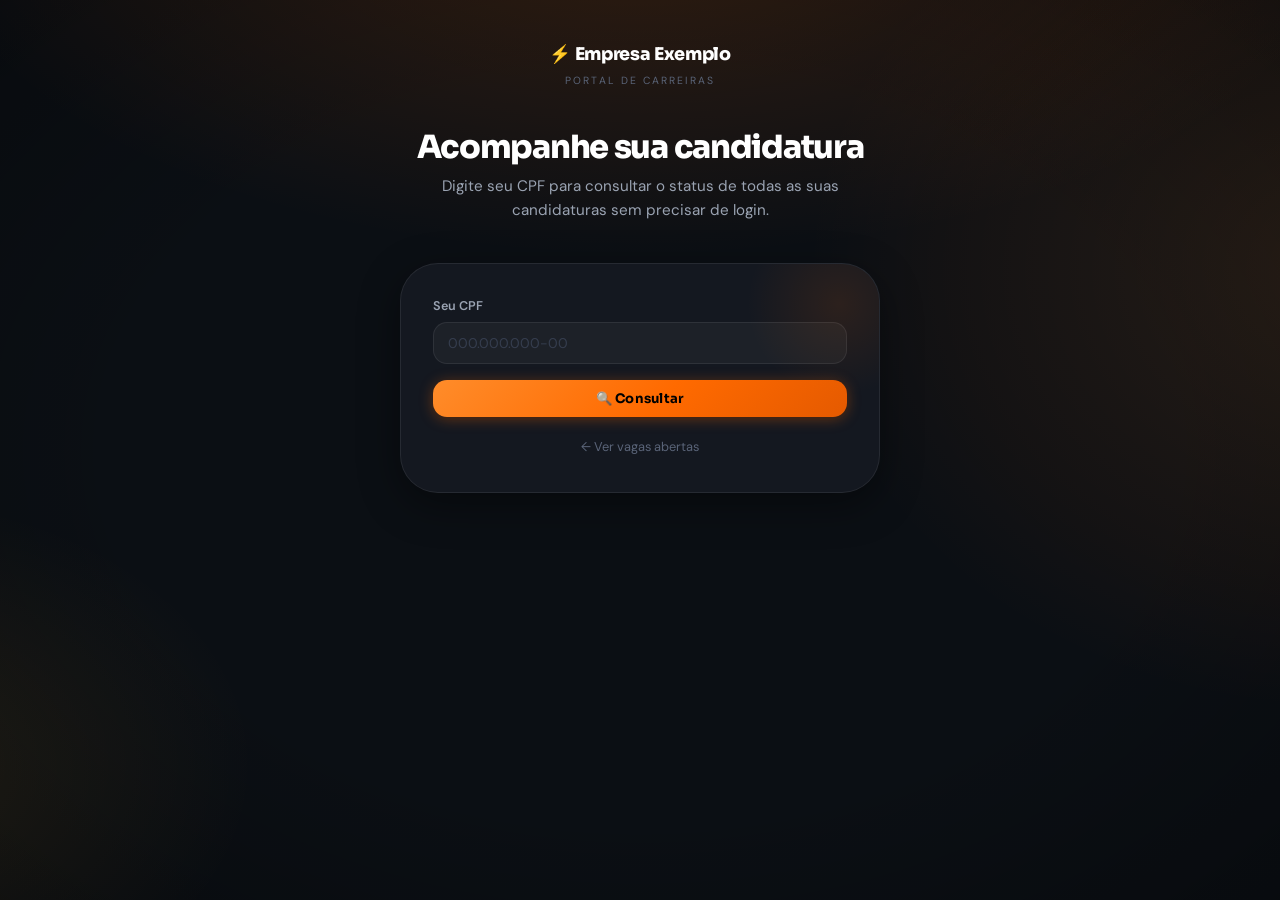
<file: frontend/acompanhar.html>
<!DOCTYPE html>
<html lang="pt-BR">
<head>
  <meta charset="UTF-8">
  <meta name="viewport" content="width=device-width,initial-scale=1">
  <title>Acompanhar Candidatura — Empresa Exemplo</title>
  <link href="https://fonts.googleapis.com/css2?family=Sora:wght@700;800;900&family=DM+Sans:wght@400;500;600&display=swap" rel="stylesheet">
  <link rel="stylesheet" href="styles.css">
  <style>
    .track-wrap { min-height:100vh; display:flex; flex-direction:column; align-items:center; padding:40px 16px; }
    .track-header { text-align:center; margin-bottom:40px; }
    .track-header__brand { font-family:'Sora',sans-serif; font-size:1.1rem; font-weight:900; color:#fff; letter-spacing:-0.02em; }
    .track-header__sub   { font-size:.65rem; color:var(--ink-3); letter-spacing:.2em; text-transform:uppercase; margin-top:3px; }
    .track-hero h1 { font-family:'Sora',sans-serif; font-size:2rem; font-weight:900; color:#fff; letter-spacing:-.04em; margin:0 0 8px; }
    .track-hero p  { color:var(--ink-2); font-size:.95rem; line-height:1.6; margin:0; }

    .search-box {
      background:var(--surface); border:1px solid rgba(255,255,255,0.08);
      border-radius:var(--r-2xl); padding:32px; width:100%; max-width:480px;
      margin:32px 0; box-shadow:0 12px 40px rgba(0,0,0,0.4);
      position:relative; overflow:hidden;
    }
    .search-box::before {
      content:''; position:absolute; top:-60px; right:-60px;
      width:200px; height:200px;
      background:radial-gradient(circle,rgba(255,106,0,.1) 0%,transparent 65%);
      pointer-events:none;
    }

    .result-card {
      background:var(--surface); border:1px solid rgba(255,255,255,.07);
      border-radius:var(--r-xl); padding:24px; margin-bottom:16px;
      transition:transform .2s, border-color .2s;
    }
    .result-card:hover { transform:translateY(-2px); border-color:rgba(255,106,0,.3); }
    .result-card__header { display:flex; align-items:flex-start; justify-content:space-between; gap:12px; margin-bottom:16px; flex-wrap:wrap; }
    .result-card__position { font-family:'Sora',sans-serif; font-size:1.05rem; font-weight:800; color:#fff; margin:0 0 4px; }
    .result-card__location { font-size:.82rem; color:var(--ink-3); }
    .result-card__date { font-size:.75rem; color:var(--ink-3); white-space:nowrap; }

    .status-pill {
      display:inline-flex; align-items:center; gap:6px;
      padding:5px 14px; border-radius:40px; font-size:.8rem; font-weight:700;
    }
    .status-pill--PENDING  { background:rgba(255,184,48,.1);  color:#FFB830; border:1px solid rgba(255,184,48,.3); }
    .status-pill--APPROVED { background:rgba(46,204,113,.1);  color:#2ECC71; border:1px solid rgba(46,204,113,.3); }
    .status-pill--REJECTED { background:rgba(255,82,82,.1);   color:#FF5252; border:1px solid rgba(255,82,82,.3); }

    .timeline { position:relative; padding-left:20px; margin-top:16px; }
    .timeline::before { content:''; position:absolute; left:6px; top:0; bottom:0; width:1px; background:rgba(255,255,255,.08); }
    .timeline-item { position:relative; padding:0 0 14px 20px; }
    .timeline-item::before {
      content:''; position:absolute; left:-8px; top:5px;
      width:8px; height:8px; border-radius:50%;
      background:var(--fire); border:2px solid var(--surface);
    }
    .timeline-item:last-child { padding-bottom:0; }
    .timeline-item__status { font-size:.78rem; font-weight:700; color:#fff; }
    .timeline-item__date   { font-size:.72rem; color:var(--ink-3); margin-top:2px; }
    .timeline-item__note   { font-size:.8rem;  color:var(--ink-2); margin-top:4px; font-style:italic; }

    .empty-state { text-align:center; padding:48px 0; color:var(--ink-3); }
    .empty-state__icon { font-size:3rem; margin-bottom:12px; }

    .results-wrap { width:100%; max-width:600px; }
    .results-title { font-family:'Sora',sans-serif; font-size:1rem; font-weight:800; color:#fff; margin:0 0 16px; }
  </style>
</head>
<body>
<div class="track-wrap">
  <div class="track-header">
    <div class="track-header__brand">⚡ Empresa Exemplo</div>
    <div class="track-header__sub">Portal de Carreiras</div>
  </div>

  <div class="track-hero" style="text-align:center; max-width:480px; margin-bottom:8px;">
    <h1>Acompanhe sua candidatura</h1>
    <p>Digite seu CPF para consultar o status de todas as suas candidaturas sem precisar de login.</p>
  </div>

  <div class="search-box">
    <div class="form-field" style="margin-bottom:16px;">
      <label class="form-field__label">Seu CPF</label>
      <input id="cpf-input" type="text" class="form-field__input"
             placeholder="000.000.000-00" maxlength="14"
             oninput="maskCPF(this)" onkeydown="if(event.key==='Enter') search()">
    </div>
    <div id="search-alert" class="alert" style="display:none; margin-bottom:12px;"></div>
    <button class="btn btn--primary btn--full" onclick="search()" id="search-btn">
      🔍 Consultar
    </button>
    <div style="text-align:center; margin-top:16px;">
      <a href="/" style="color:var(--ink-3); font-size:.8rem; text-decoration:none;">
        ← Ver vagas abertas
      </a>
    </div>
  </div>

  <div class="results-wrap" id="results" style="display:none;"></div>
</div>

<script>
const STATUS_LABEL = { PENDING:'Em Análise', APPROVED:'Aprovado', REJECTED:'Não Aprovado' };
const STATUS_ICON  = { PENDING:'⏳', APPROVED:'✅', REJECTED:'❌' };

function maskCPF(el) {
  let v = el.value.replace(/\D/g,'').slice(0,11);
  if (v.length > 9)      v = v.replace(/(\d{3})(\d{3})(\d{3})(\d{1,2})/,'$1.$2.$3-$4');
  else if (v.length > 6) v = v.replace(/(\d{3})(\d{3})(\d{1,3})/,'$1.$2.$3');
  else if (v.length > 3) v = v.replace(/(\d{3})(\d{1,3})/,'$1.$2');
  el.value = v;
}

function formatDate(iso) {
  if (!iso) return '—';
  return new Date(iso).toLocaleDateString('pt-BR', {day:'2-digit',month:'short',year:'numeric'});
}

async function search() {
  const cpf     = document.getElementById('cpf-input').value.trim();
  const alert   = document.getElementById('search-alert');
  const btn     = document.getElementById('search-btn');
  const results = document.getElementById('results');

  alert.style.display = 'none';
  const clean = cpf.replace(/\D/g,'');
  if (clean.length !== 11) {
    alert.className = 'alert alert--error';
    alert.textContent = '❌ Digite um CPF válido com 11 dígitos.';
    alert.style.display = 'block';
    return;
  }

  btn.disabled = true; btn.textContent = 'Consultando...';

  try {
    const r = await fetch(`/api/candidaturas/track?cpf=${clean}`);
    if (!r.ok) { const e = await r.json(); throw new Error(e.message || 'Erro'); }
    const data = await r.json();

    results.style.display = 'block';

    if (data.length === 0) {
      results.innerHTML = `
        <div class="empty-state">
          <div class="empty-state__icon">🔎</div>
          <p>Nenhuma candidatura encontrada para este CPF.</p>
          <p style="font-size:.82rem;margin-top:8px;">Verifique o CPF ou <a href="/" style="color:var(--fire)">candidate-se a uma vaga</a>.</p>
        </div>`;
      return;
    }

    results.innerHTML = `
      <p class="results-title">📋 ${data.length} candidatura${data.length > 1 ? 's' : ''} encontrada${data.length > 1 ? 's' : ''}</p>
      ${data.map(c => `
        <div class="result-card">
          <div class="result-card__header">
            <div>
              <p class="result-card__position">${c.position}</p>
              <p class="result-card__location">📍 ${c.location}</p>
            </div>
            <div style="display:flex;flex-direction:column;align-items:flex-end;gap:8px;">
              <span class="status-pill status-pill--${c.status}">
                ${STATUS_ICON[c.status]} ${STATUS_LABEL[c.status] || c.status}
              </span>
              <span class="result-card__date">Candidatura em ${formatDate(c.appliedAt)}</span>
            </div>
          </div>

          ${c.history && c.history.length > 0 ? `
          <div style="border-top:1px solid rgba(255,255,255,.06); padding-top:14px;">
            <p style="font-size:.72rem;color:var(--fire);font-weight:700;text-transform:uppercase;letter-spacing:1.5px;margin:0 0 12px;">
              Histórico
            </p>
            <div class="timeline">
              ${c.history.map(h => `
                <div class="timeline-item">
                  <div class="timeline-item__status">${STATUS_ICON[h.newStatus] || '•'} ${STATUS_LABEL[h.newStatus] || h.newStatus}</div>
                  <div class="timeline-item__date">${formatDate(h.changedAt)}</div>
                  ${h.note ? `<div class="timeline-item__note">"${h.note}"</div>` : ''}
                </div>
              `).join('')}
            </div>
          </div>` : ''}
        </div>
      `).join('')}`;
  } catch (e) {
    alert.className = 'alert alert--error';
    alert.textContent = '❌ ' + e.message;
    alert.style.display = 'block';
    results.style.display = 'none';
  } finally {
    btn.disabled = false; btn.textContent = '🔍 Consultar';
  }
}
</script>
</body>
</html>
</file>
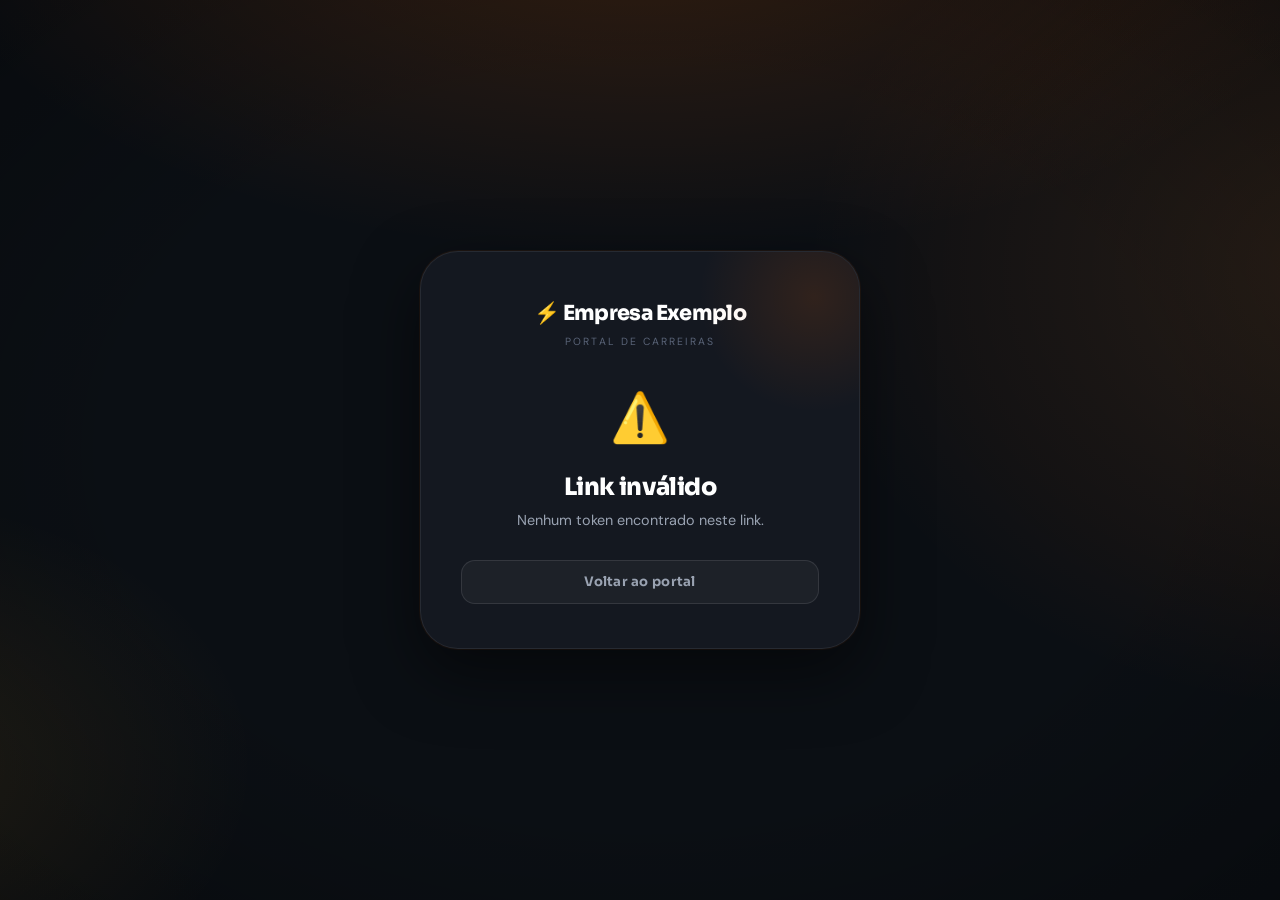
<file: frontend/ativar.html>
<!DOCTYPE html>
<html lang="pt-BR">
<head>
  <meta charset="UTF-8">
  <meta name="viewport" content="width=device-width,initial-scale=1">
  <title>Definir Senha — Empresa Exemplo</title>
  <link rel="preconnect" href="https://fonts.googleapis.com">
  <link href="https://fonts.googleapis.com/css2?family=Sora:wght@700;800;900&family=DM+Sans:wght@400;500;600&display=swap" rel="stylesheet">
  <link rel="stylesheet" href="styles.css">
  <style>
    .activate-wrap {
      min-height: 100vh;
      display: flex;
      align-items: center;
      justify-content: center;
      padding: 24px;
    }
    .activate-card {
      background: var(--surface);
      border: 1px solid rgba(255,255,255,0.08);
      border-radius: var(--r-2xl);
      padding: 44px 40px;
      width: 100%;
      max-width: 440px;
      box-shadow: 0 24px 64px rgba(0,0,0,0.5), 0 0 0 1px rgba(255,106,0,0.08);
      position: relative;
      overflow: hidden;
    }
    .activate-card::before {
      content: '';
      position: absolute;
      top: -80px; right: -80px;
      width: 250px; height: 250px;
      background: radial-gradient(circle, rgba(255,106,0,0.12) 0%, transparent 65%);
      pointer-events: none;
    }
    .activate-logo {
      text-align: center;
      margin-bottom: 28px;
    }
    .activate-logo__brand {
      font-family: 'Sora', sans-serif;
      font-size: 1.3rem;
      font-weight: 900;
      color: #fff;
      letter-spacing: -0.03em;
    }
    .activate-logo__sub {
      font-size: 0.65rem;
      color: var(--ink-3);
      letter-spacing: 0.2em;
      text-transform: uppercase;
      margin-top: 3px;
    }
    .activate-title {
      font-family: 'Sora', sans-serif;
      font-size: 1.4rem;
      font-weight: 900;
      color: #fff;
      margin-bottom: 6px;
      letter-spacing: -0.03em;
    }
    .activate-sub {
      color: var(--ink-2);
      font-size: 0.88rem;
      margin-bottom: 28px;
      line-height: 1.6;
    }
    .activate-sub strong { color: var(--fire); }
    .state-icon {
      font-size: 3rem;
      text-align: center;
      margin-bottom: 16px;
    }
    #password-strength {
      height: 3px;
      border-radius: 3px;
      margin-top: 6px;
      background: rgba(255,255,255,0.06);
      overflow: hidden;
    }
    #strength-bar {
      height: 100%;
      width: 0%;
      border-radius: 3px;
      transition: width 0.3s, background 0.3s;
    }
    #strength-label {
      font-size: 0.72rem;
      color: var(--ink-3);
      margin-top: 4px;
    }
  </style>
</head>
<body>
  <div class="activate-wrap">
    <div class="activate-card">

      <div class="activate-logo">
        <div class="activate-logo__brand">⚡ Empresa Exemplo</div>
        <div class="activate-logo__sub">Portal de Carreiras</div>
      </div>

      <!-- Estado: carregando -->
      <div id="state-loading">
        <div style="text-align:center;padding:20px 0;">
          <div class="spinner"></div>
          <p style="color:var(--ink-3);font-size:0.88rem;margin-top:8px;">Verificando link...</p>
        </div>
      </div>

      <!-- Estado: formulário de senha -->
      <div id="state-form" style="display:none;">
        <h1 class="activate-title">Defina sua senha</h1>
        <p class="activate-sub" id="form-subtitle">Olá! Crie uma senha para ativar seu acesso.</p>

        <div class="form-field" style="margin-bottom:14px;">
          <label class="form-field__label">Nova senha</label>
          <input id="pwd1" type="password" class="form-field__input"
                 placeholder="Mínimo 6 caracteres" oninput="checkStrength()">
          <div id="password-strength"><div id="strength-bar"></div></div>
          <div id="strength-label"></div>
        </div>

        <div class="form-field" style="margin-bottom:20px;">
          <label class="form-field__label">Confirmar senha</label>
          <input id="pwd2" type="password" class="form-field__input" placeholder="Repita a senha">
        </div>

        <div id="form-alert" class="alert" style="display:none;margin-bottom:14px;"></div>

        <button id="activate-btn" class="btn btn--primary btn--full btn--large" onclick="activate()">
          Ativar minha conta ⚡
        </button>
      </div>

      <!-- Estado: sucesso -->
      <div id="state-success" style="display:none;text-align:center;">
        <div class="state-icon">✅</div>
        <h2 style="font-family:'Sora',sans-serif;font-weight:900;color:#fff;margin-bottom:8px;">
          Conta ativada!
        </h2>
        <p style="color:var(--ink-2);font-size:0.9rem;margin-bottom:28px;line-height:1.6;">
          Sua senha foi definida com sucesso.<br>Você já pode fazer login no portal.
        </p>
        <a href="/" class="btn btn--primary btn--full btn--large">
          Ir para o login →
        </a>
      </div>

      <!-- Estado: erro -->
      <div id="state-error" style="display:none;text-align:center;">
        <div class="state-icon">⚠️</div>
        <h2 style="font-family:'Sora',sans-serif;font-weight:900;color:#fff;margin-bottom:8px;"
            id="error-title">Link inválido</h2>
        <p style="color:var(--ink-2);font-size:0.9rem;margin-bottom:28px;line-height:1.6;"
           id="error-message">Este link é inválido ou já foi utilizado.</p>
        <a href="/" class="btn btn--outline btn--full">Voltar ao portal</a>
      </div>

    </div>
  </div>

  <script>
    const token = new URLSearchParams(window.location.search).get('token');

    function showState(id) {
      ['state-loading','state-form','state-success','state-error'].forEach(s => {
        document.getElementById(s).style.display = s === id ? 'block' : 'none';
      });
    }

    function checkStrength() {
      const pwd = document.getElementById('pwd1').value;
      const bar = document.getElementById('strength-bar');
      const lbl = document.getElementById('strength-label');
      let score = 0;
      if (pwd.length >= 6)  score++;
      if (pwd.length >= 10) score++;
      if (/[A-Z]/.test(pwd)) score++;
      if (/[0-9]/.test(pwd)) score++;
      if (/[^A-Za-z0-9]/.test(pwd)) score++;

      const levels = [
        { w:'0%',   c:'transparent', t:'' },
        { w:'25%',  c:'#FF5252',     t:'Fraca' },
        { w:'50%',  c:'#FFB830',     t:'Média' },
        { w:'75%',  c:'#48A9FF',     t:'Boa' },
        { w:'100%', c:'#2ECC71',     t:'Forte' },
      ];
      const lvl = levels[Math.min(score, 4)];
      bar.style.width      = lvl.w;
      bar.style.background = lvl.c;
      lbl.style.color      = lvl.c;
      lbl.textContent      = lvl.t;
    }

    async function activate() {
      const pwd1 = document.getElementById('pwd1').value;
      const pwd2 = document.getElementById('pwd2').value;
      const alert = document.getElementById('form-alert');

      alert.style.display = 'none';

      if (pwd1.length < 6) {
        alert.className = 'alert alert--error';
        alert.textContent = 'A senha deve ter ao menos 6 caracteres.';
        alert.style.display = 'block';
        return;
      }

      if (pwd1 !== pwd2) {
        alert.className = 'alert alert--error';
        alert.textContent = 'As senhas não coincidem.';
        alert.style.display = 'block';
        return;
      }

      const btn = document.getElementById('activate-btn');
      btn.disabled = true;
      btn.textContent = 'Ativando...';

      try {
        const r = await fetch('/api/auth/invite/activate', {
          method: 'POST',
          headers: { 'Content-Type': 'application/json' },
          body: JSON.stringify({ token, password: pwd1 }),
        });
        const data = await r.json();

        if (r.ok) {
          showState('state-success');
        } else {
          alert.className = 'alert alert--error';
          alert.textContent = '❌ ' + (data.message || 'Erro ao ativar');
          alert.style.display = 'block';
          btn.disabled = false;
          btn.textContent = 'Ativar minha conta ⚡';
        }
      } catch (e) {
        alert.className = 'alert alert--error';
        alert.textContent = '❌ Erro de conexão. Tente novamente.';
        alert.style.display = 'block';
        btn.disabled = false;
        btn.textContent = 'Ativar minha conta ⚡';
      }
    }

    // Verifica o token ao carregar
    (async () => {
      if (!token) {
        showState('state-error');
        document.getElementById('error-title').textContent   = 'Link inválido';
        document.getElementById('error-message').textContent = 'Nenhum token encontrado neste link.';
        return;
      }

      try {
        const r = await fetch(`/api/auth/invite/verify?token=${token}`);
        const data = await r.json();

        if (data.valid) {
          document.getElementById('form-subtitle').innerHTML =
            `Olá, <strong style="color:var(--fire);">${data.username}</strong>! Crie uma senha para ativar seu acesso.`;
          showState('state-form');
        } else {
          document.getElementById('error-title').textContent   = 'Link inválido ou expirado';
          document.getElementById('error-message').textContent = data.message || 'Este link não é mais válido.';
          showState('state-error');
        }
      } catch(e) {
        document.getElementById('error-message').textContent = 'Erro ao verificar o link.';
        showState('state-error');
      }
    })();
  </script>
</body>
</html>
</file>
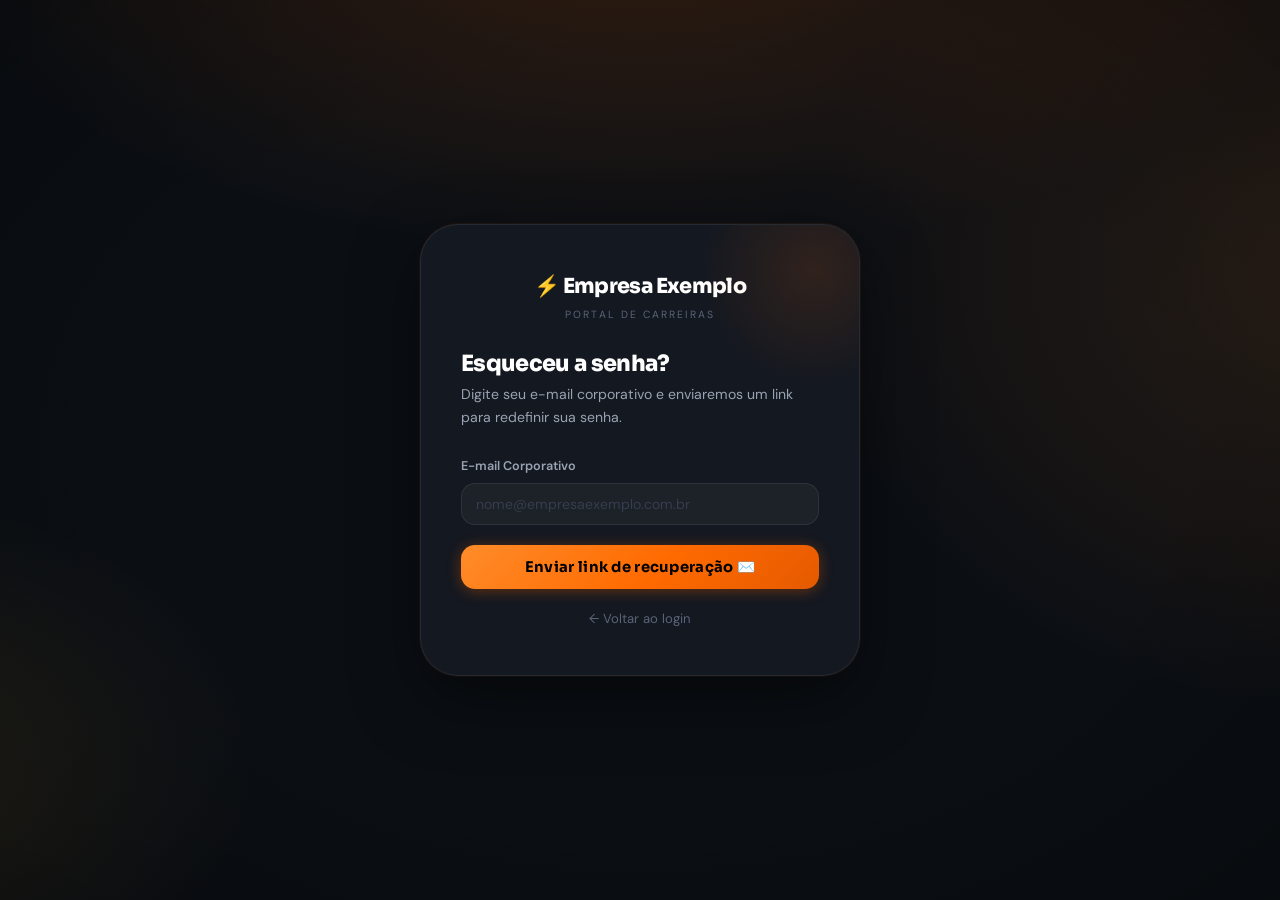
<file: frontend/redefinir-senha.html>
<!DOCTYPE html>
<html lang="pt-BR">
<head>
  <meta charset="UTF-8">
  <meta name="viewport" content="width=device-width,initial-scale=1">
  <title>Redefinir Senha — Empresa Exemplo</title>
  <link href="https://fonts.googleapis.com/css2?family=Sora:wght@700;800;900&family=DM+Sans:wght@400;500;600&display=swap" rel="stylesheet">
  <link rel="stylesheet" href="styles.css">
  <style>
    .wrap { min-height:100vh; display:flex; align-items:center; justify-content:center; padding:24px; }
    .box {
      background:var(--surface); border:1px solid rgba(255,255,255,0.08);
      border-radius:var(--r-2xl); padding:44px 40px; width:100%; max-width:440px;
      box-shadow:0 24px 64px rgba(0,0,0,0.5), 0 0 0 1px rgba(255,106,0,0.08);
      position:relative; overflow:hidden;
    }
    .box::before {
      content:''; position:absolute; top:-80px; right:-80px;
      width:250px; height:250px;
      background:radial-gradient(circle, rgba(255,106,0,0.12) 0%, transparent 65%);
      pointer-events:none;
    }
    .logo { text-align:center; margin-bottom:28px; }
    .logo__name { font-family:'Sora',sans-serif; font-size:1.3rem; font-weight:900; color:#fff; letter-spacing:-0.03em; }
    .logo__sub  { font-size:0.65rem; color:var(--ink-3); letter-spacing:0.2em; text-transform:uppercase; margin-top:3px; }
    .title { font-family:'Sora',sans-serif; font-size:1.4rem; font-weight:900; color:#fff; margin-bottom:6px; letter-spacing:-0.03em; }
    .sub   { color:var(--ink-2); font-size:0.88rem; margin-bottom:28px; line-height:1.6; }
    .state-icon { font-size:3rem; text-align:center; margin-bottom:16px; }
    #password-strength { height:3px; border-radius:3px; margin-top:6px; background:rgba(255,255,255,0.06); overflow:hidden; }
    #strength-bar { height:100%; width:0%; border-radius:3px; transition:width .3s,background .3s; }
    #strength-label { font-size:.72rem; color:var(--ink-3); margin-top:4px; }
  </style>
</head>
<body>
<div class="wrap">
  <div class="box">
    <div class="logo">
      <div class="logo__name">⚡ Empresa Exemplo</div>
      <div class="logo__sub">Portal de Carreiras</div>
    </div>

    <!-- Loading -->
    <div id="s-loading">
      <div style="text-align:center;padding:20px 0;">
        <div class="spinner"></div>
        <p style="color:var(--ink-3);font-size:.88rem;margin-top:8px;">Verificando link...</p>
      </div>
    </div>

    <!-- Formulário de nova senha (vindo de link) -->
    <div id="s-form" style="display:none;">
      <h1 class="title">Nova senha</h1>
      <p class="sub" id="form-sub">Crie uma senha forte para sua conta.</p>
      <div class="form-field" style="margin-bottom:14px;">
        <label class="form-field__label">Nova senha</label>
        <input id="pwd1" type="password" class="form-field__input" placeholder="Mínimo 6 caracteres" oninput="checkStrength()">
        <div id="password-strength"><div id="strength-bar"></div></div>
        <div id="strength-label"></div>
      </div>
      <div class="form-field" style="margin-bottom:20px;">
        <label class="form-field__label">Confirmar senha</label>
        <input id="pwd2" type="password" class="form-field__input" placeholder="Repita a senha">
      </div>
      <div id="form-alert" class="alert" style="display:none;margin-bottom:14px;"></div>
      <button id="reset-btn" class="btn btn--primary btn--full btn--large" onclick="resetPassword()">
        Salvar nova senha 🔑
      </button>
    </div>

    <!-- Solicitar link (sem token na URL) -->
    <div id="s-request" style="display:none;">
      <h1 class="title">Esqueceu a senha?</h1>
      <p class="sub">Digite seu e-mail corporativo e enviaremos um link para redefinir sua senha.</p>
      <div class="form-field" style="margin-bottom:20px;">
        <label class="form-field__label">E-mail Corporativo</label>
        <input id="req-email" type="email" class="form-field__input" placeholder="nome@empresaexemplo.com.br">
      </div>
      <div id="req-alert" class="alert" style="display:none;margin-bottom:14px;"></div>
      <button id="req-btn" class="btn btn--primary btn--full btn--large" onclick="requestReset()">
        Enviar link de recuperação ✉️
      </button>
      <div style="text-align:center;margin-top:16px;">
        <a href="/" style="color:var(--ink-3);font-size:.82rem;text-decoration:none;">← Voltar ao login</a>
      </div>
    </div>

    <!-- Sucesso -->
    <div id="s-success" style="display:none;text-align:center;">
      <div class="state-icon">✅</div>
      <h2 style="font-family:'Sora',sans-serif;font-weight:900;color:#fff;margin-bottom:8px;" id="success-title">Senha redefinida!</h2>
      <p style="color:var(--ink-2);font-size:.9rem;margin-bottom:28px;line-height:1.6;" id="success-msg">
        Sua nova senha foi salva. Você já pode fazer login.
      </p>
      <a href="/" class="btn btn--primary btn--full btn--large">Ir para o login →</a>
    </div>

    <!-- Erro -->
    <div id="s-error" style="display:none;text-align:center;">
      <div class="state-icon">⚠️</div>
      <h2 style="font-family:'Sora',sans-serif;font-weight:900;color:#fff;margin-bottom:8px;" id="error-title">Link inválido</h2>
      <p style="color:var(--ink-2);font-size:.9rem;margin-bottom:28px;line-height:1.6;" id="error-msg">Este link é inválido ou expirou.</p>
      <a href="/redefinir-senha" class="btn btn--outline btn--full" style="margin-bottom:10px;">Solicitar novo link</a>
      <a href="/" class="btn btn--ghost btn--full">Voltar ao login</a>
    </div>
  </div>
</div>

<script>
const token = new URLSearchParams(window.location.search).get('token');

function show(id) {
  ['s-loading','s-form','s-request','s-success','s-error'].forEach(s =>
    document.getElementById(s).style.display = s === id ? 'block' : 'none'
  );
}

function checkStrength() {
  const pwd = document.getElementById('pwd1').value;
  const bar = document.getElementById('strength-bar');
  const lbl = document.getElementById('strength-label');
  let score = 0;
  if (pwd.length >= 6)  score++;
  if (pwd.length >= 10) score++;
  if (/[A-Z]/.test(pwd)) score++;
  if (/[0-9]/.test(pwd)) score++;
  if (/[^A-Za-z0-9]/.test(pwd)) score++;
  const levels = [
    {w:'0%',  c:'transparent',t:''},
    {w:'25%', c:'#FF5252',    t:'Fraca'},
    {w:'50%', c:'#FFB830',    t:'Média'},
    {w:'75%', c:'#48A9FF',    t:'Boa'},
    {w:'100%',c:'#2ECC71',    t:'Forte'},
  ];
  const l = levels[Math.min(score, 4)];
  bar.style.width = l.w; bar.style.background = l.c;
  lbl.style.color = l.c; lbl.textContent = l.t;
}

async function requestReset() {
  const email = document.getElementById('req-email').value.trim();
  const alert = document.getElementById('req-alert');
  const btn   = document.getElementById('req-btn');
  alert.style.display = 'none';
  if (!email) { alert.className='alert alert--error'; alert.textContent='E-mail obrigatório'; alert.style.display='block'; return; }
  btn.disabled = true; btn.textContent = 'Enviando...';
  try {
    const r = await fetch('/api/auth/forgot-password', {
      method:'POST', headers:{'Content-Type':'application/json'},
      body: JSON.stringify({email})
    });
    const d = await r.json();
    document.getElementById('success-title').textContent = 'E-mail enviado!';
    document.getElementById('success-msg').textContent   = d.message;
    show('s-success');
  } catch(e) {
    alert.className='alert alert--error'; alert.textContent='Erro de conexão.'; alert.style.display='block';
    btn.disabled=false; btn.textContent='Enviar link de recuperação ✉️';
  }
}

async function resetPassword() {
  const pwd1  = document.getElementById('pwd1').value;
  const pwd2  = document.getElementById('pwd2').value;
  const alert = document.getElementById('form-alert');
  const btn   = document.getElementById('reset-btn');
  alert.style.display = 'none';
  if (pwd1.length < 6) { alert.className='alert alert--error'; alert.textContent='Senha deve ter ao menos 6 caracteres.'; alert.style.display='block'; return; }
  if (pwd1 !== pwd2)   { alert.className='alert alert--error'; alert.textContent='As senhas não coincidem.'; alert.style.display='block'; return; }
  btn.disabled=true; btn.textContent='Salvando...';
  try {
    const r = await fetch('/api/auth/reset/confirm', {
      method:'POST', headers:{'Content-Type':'application/json'},
      body: JSON.stringify({token, password: pwd1})
    });
    const d = await r.json();
    if (r.ok) { show('s-success'); }
    else {
      alert.className='alert alert--error'; alert.textContent='❌ '+d.message; alert.style.display='block';
      btn.disabled=false; btn.textContent='Salvar nova senha 🔑';
    }
  } catch(e) {
    alert.className='alert alert--error'; alert.textContent='Erro de conexão.'; alert.style.display='block';
    btn.disabled=false; btn.textContent='Salvar nova senha 🔑';
  }
}

// Inicialização
(async () => {
  if (!token) { show('s-request'); return; }
  try {
    const r = await fetch(`/api/auth/reset/verify?token=${token}`);
    const d = await r.json();
    if (d.valid) {
      document.getElementById('form-sub').innerHTML =
        `Olá, <strong style="color:var(--fire);">${d.username}</strong>. Crie uma nova senha para sua conta.`;
      show('s-form');
    } else {
      document.getElementById('error-title').textContent = 'Link inválido ou expirado';
      document.getElementById('error-msg').textContent   = d.message;
      show('s-error');
    }
  } catch(e) { show('s-error'); }
})();
</script>
</body>
</html>
</file>
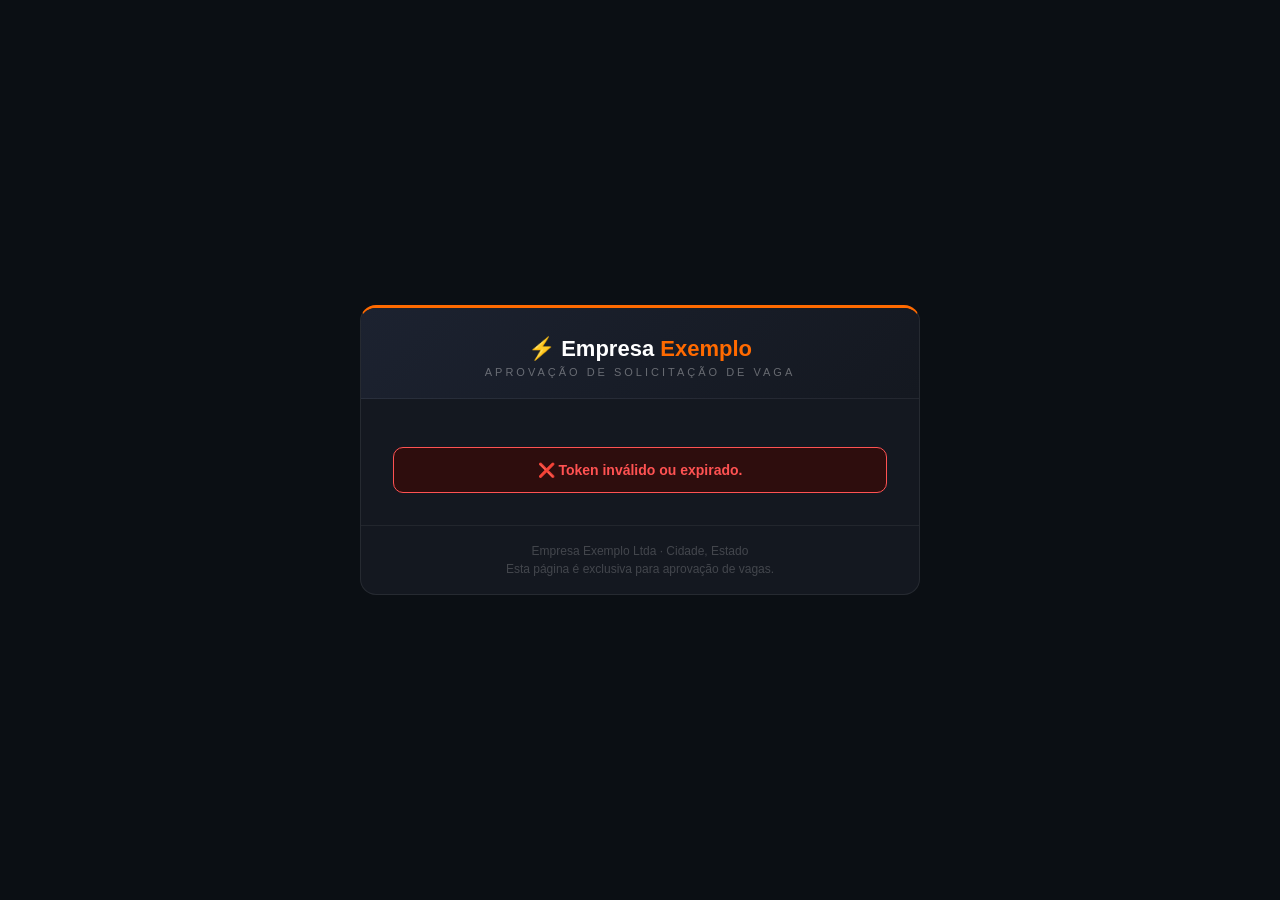
<file: frontend/revisar-solicitacao.html>
<!DOCTYPE html>
<html lang="pt-BR">
<head>
  <meta charset="UTF-8">
  <meta name="viewport" content="width=device-width, initial-scale=1.0">
  <title>Revisar Solicitação — Empresa Exemplo</title>
  <style>
    *, *::before, *::after { box-sizing: border-box; margin: 0; padding: 0; }
    body {
      background: #0B0F14;
      font-family: 'Segoe UI', Arial, sans-serif;
      min-height: 100vh;
      display: flex;
      align-items: center;
      justify-content: center;
      padding: 24px 16px;
    }
    .card {
      background: #141820;
      border: 1px solid rgba(255,255,255,.08);
      border-top: 3px solid #FF6A00;
      border-radius: 16px;
      max-width: 560px;
      width: 100%;
      overflow: hidden;
    }
    .card__header {
      background: linear-gradient(135deg, #1C2230, #141820);
      padding: 28px 32px 20px;
      border-bottom: 1px solid rgba(255,255,255,.06);
      text-align: center;
    }
    .brand { font-size: 22px; font-weight: 900; color: #fff; }
    .brand span { color: #FF6A00; }
    .subtitle { font-size: 11px; color: rgba(255,255,255,.35); letter-spacing: 3px; text-transform: uppercase; margin-top: 4px; }
    .card__body { padding: 32px; }
    h2 { font-size: 20px; font-weight: 800; color: #fff; margin-bottom: 4px; }
    .section-title { font-size: 11px; color: rgba(255,106,0,.8); font-weight: 700; text-transform: uppercase; letter-spacing: 2px; margin-bottom: 20px; }
    .info-block {
      background: rgba(255,106,0,.06);
      border: 1px solid rgba(255,106,0,.18);
      border-left: 3px solid #FF6A00;
      border-radius: 12px;
      padding: 16px 20px;
      margin-bottom: 20px;
    }
    .info-block__label { font-size: 10px; color: #FF6A00; font-weight: 700; text-transform: uppercase; letter-spacing: 2px; margin-bottom: 4px; }
    .info-block__value { font-size: 16px; font-weight: 800; color: #fff; }
    .info-block__sub { font-size: 13px; color: #A8A8B8; margin-top: 3px; }
    .table { width: 100%; border-collapse: separate; border-spacing: 0 8px; margin-bottom: 24px; }
    .table td { padding: 10px 14px; font-size: 14px; border-radius: 8px; }
    .table .lbl { background: rgba(255,255,255,.03); border: 1px solid rgba(255,255,255,.06); color: rgba(255,106,0,.8); font-size: 11px; font-weight: 700; text-transform: uppercase; letter-spacing: 1.5px; width: 38%; }
    .table .val { background: rgba(255,255,255,.02); border: 1px solid rgba(255,255,255,.04); color: #F4F5F7; }
    .divider { border: none; border-top: 1px solid rgba(255,255,255,.06); margin: 24px 0; }
    .btn-group { display: grid; grid-template-columns: 1fr 1fr; gap: 12px; margin-top: 8px; }
    .btn {
      padding: 14px;
      border-radius: 10px;
      font-size: 15px;
      font-weight: 700;
      cursor: pointer;
      border: 2px solid;
      transition: opacity .2s;
    }
    .btn:disabled { opacity: .5; cursor: not-allowed; }
    .btn--approve { background: #0D2E1A; border-color: #2ECC71; color: #2ECC71; }
    .btn--reject  { background: #2E0D0D; border-color: #FF5252; color: #FF5252; }
    .btn--approve:hover:not(:disabled) { background: #0F3A1F; }
    .btn--reject:hover:not(:disabled)  { background: #3A0F0F; }
    .motivo-wrap { margin-top: 16px; display: none; }
    .motivo-wrap label { font-size: 13px; color: #A8A8B8; display: block; margin-bottom: 6px; }
    .motivo-wrap textarea {
      width: 100%;
      background: #1C2230;
      border: 1px solid rgba(255,255,255,.12);
      border-radius: 8px;
      color: #F4F5F7;
      font-size: 14px;
      padding: 12px;
      resize: vertical;
      min-height: 80px;
      outline: none;
    }
    .btn--confirm {
      margin-top: 10px;
      width: 100%;
      padding: 13px;
      border-radius: 10px;
      font-size: 15px;
      font-weight: 800;
      cursor: pointer;
      border: none;
      background: linear-gradient(135deg, #FF8C2A, #FF6A00, #E55A00);
      color: #000;
    }
    .btn--confirm:disabled { opacity: .5; cursor: not-allowed; }
    .alert {
      padding: 14px 16px;
      border-radius: 10px;
      font-size: 14px;
      font-weight: 600;
      margin-top: 16px;
      text-align: center;
      display: none;
    }
    .alert--success { background: #0D2E1A; border: 1px solid #2ECC71; color: #2ECC71; }
    .alert--error   { background: #2E0D0D; border: 1px solid #FF5252; color: #FF5252; }
    .loading { text-align: center; color: #5A6478; padding: 40px; }
    .card__footer { padding: 16px 32px; border-top: 1px solid rgba(255,255,255,.06); text-align: center; }
    .card__footer p { font-size: 12px; color: rgba(255,255,255,.2); line-height: 1.5; }
  </style>
</head>
<body>
<div class="card">
  <div class="card__header">
    <div class="brand">⚡ Empresa <span>Exemplo</span></div>
    <div class="subtitle">Aprovação de Solicitação de Vaga</div>
  </div>
  <div class="card__body" id="content">
    <div class="loading">⏳ Carregando solicitação...</div>
  </div>
  <div class="card__footer">
    <p>Empresa Exemplo Ltda · Cidade, Estado<br>
       Esta página é exclusiva para aprovação de vagas.</p>
  </div>
</div>

<script>
(async () => {
  const params = new URLSearchParams(location.search);
  const token  = params.get('token') || '';
  const contentEl = document.getElementById('content');

  if (!token) {
    contentEl.innerHTML = '<div class="alert alert--error" style="display:block">❌ Token inválido ou expirado.</div>';
    return;
  }

  // Busca dados da solicitação pelo token
  let sol = null;
  try {
    const resp = await fetch(`/api/solicitacoes/by-token?token=${encodeURIComponent(token)}`);
    if (!resp.ok) throw new Error('not found');
    sol = await resp.json();
  } catch {
    contentEl.innerHTML = '<div class="alert alert--error" style="display:block">❌ Solicitação não encontrada ou link expirado.</div>';
    return;
  }

  if (sol.status !== 'PENDENTE') {
    const cor = sol.status === 'APROVADA' ? '#2ECC71' : '#FF5252';
    const ico = sol.status === 'APROVADA' ? '✅' : '❌';
    contentEl.innerHTML = `
      <h2 style="text-align:center;margin-bottom:8px;">${ico} Já Decidida</h2>
      <p class="section-title" style="text-align:center;">Esta solicitação já foi processada</p>
      <div style="text-align:center;padding:16px;background:rgba(255,255,255,.03);border-radius:12px;">
        <span style="color:${cor};font-size:18px;font-weight:800;">Situação: ${sol.status}</span>
      </div>`;
    return;
  }

  // Renderiza formulário
  contentEl.innerHTML = `
    <h2>Solicitação de Vaga</h2>
    <p class="section-title">Analise os dados abaixo e tome uma decisão</p>

    <div class="info-block">
      <div class="info-block__label">Solicitante</div>
      <div class="info-block__value">${sol.solicitanteNome}</div>
      <div class="info-block__sub">✉️ ${sol.solicitanteEmail}</div>
    </div>

    <table class="table">
      <tr><td class="lbl">Cargo</td><td class="val">${sol.position}</td></tr>
      <tr><td class="lbl">Localização</td><td class="val">📍 ${sol.location}</td></tr>
      <tr><td class="lbl">Tipo</td><td class="val">${sol.tipo || '—'}</td></tr>
      <tr><td class="lbl">Nº de Vagas</td><td class="val">${sol.numVagas}</td></tr>
      ${sol.finalidade ? `<tr><td class="lbl">Finalidade</td><td class="val">${sol.finalidade}</td></tr>` : ''}
      <tr><td class="lbl">Justificativa</td><td class="val">${sol.justificativa}</td></tr>
    </table>

    <hr class="divider">
    <p style="font-size:13px;color:#A8A8B8;margin-bottom:16px;text-align:center;">
      Ao aprovar, a vaga será criada e publicada automaticamente no portal.
    </p>

    <div class="btn-group">
      <button class="btn btn--approve" id="btn-approve">✅ Aprovar</button>
      <button class="btn btn--reject"  id="btn-reject">❌ Rejeitar</button>
    </div>

    <div class="motivo-wrap" id="motivo-wrap">
      <label for="motivo-txt">Motivo da rejeição (será enviado ao gestor):</label>
      <textarea id="motivo-txt" placeholder="Descreva o motivo..."></textarea>
      <button class="btn--confirm" id="btn-confirm-reject">Confirmar Rejeição</button>
    </div>

    <div class="alert alert--success" id="alert-ok"></div>
    <div class="alert alert--error"   id="alert-err"></div>
  `;

  const btnApprove = document.getElementById('btn-approve');
  const btnReject  = document.getElementById('btn-reject');
  const motivoWrap = document.getElementById('motivo-wrap');
  const btnConfirm = document.getElementById('btn-confirm-reject');
  const alertOk    = document.getElementById('alert-ok');
  const alertErr   = document.getElementById('alert-err');

  async function decide(decision, motivo) {
    [btnApprove, btnReject, btnConfirm].forEach(b => b && (b.disabled = true));
    alertOk.style.display = 'none';
    alertErr.style.display = 'none';
    try {
      const r = await fetch(`/api/solicitacoes/revisar-portal?token=${encodeURIComponent(token)}`, {
        method: 'POST',
        headers: { 'Content-Type': 'application/json' },
        body: JSON.stringify({ decision, motivo: motivo || '' }),
      });
      const d = await r.json();
      if (!r.ok) throw new Error(d.message || 'Erro');
      alertOk.textContent = decision === 'APROVADA'
        ? '✅ Vaga aprovada e publicada com sucesso!'
        : '❌ Solicitação rejeitada. O gestor foi notificado.';
      alertOk.style.display = 'block';
      [btnApprove, btnReject].forEach(b => b.style.display = 'none');
      motivoWrap.style.display = 'none';
    } catch (e) {
      alertErr.textContent = '❌ ' + e.message;
      alertErr.style.display = 'block';
      [btnApprove, btnReject, btnConfirm].forEach(b => b && (b.disabled = false));
    }
  }

  btnApprove.addEventListener('click', () => decide('APROVADA', null));

  btnReject.addEventListener('click', () => {
    motivoWrap.style.display = motivoWrap.style.display === 'block' ? 'none' : 'block';
  });

  btnConfirm.addEventListener('click', () => {
    const motivo = document.getElementById('motivo-txt').value.trim();
    decide('REJEITADA', motivo);
  });
})();
</script>
</body>
</html>
</file>
<file: frontend/styles.css>
/* ============================================================
   Empresa Exemplo — Portal de Carreiras
   Identidade: Industrial · Energético · Potência
============================================================ */

@import url('https://fonts.googleapis.com/css2?family=Sora:wght@300;400;600;700;800;900&family=DM+Sans:opsz,wght@9..40,300;9..40,400;9..40,500;9..40,600;9..40,700&display=swap');

/* ══════════════════════════════════════════════════════════
   TOKENS
══════════════════════════════════════════════════════════ */
:root {
  /* Energia principal */
  --fire:          #FF6A00;
  --fire-bright:   #FF8C2A;
  --fire-deep:     #E55A00;
  --amber:         #FFB830;
  --amber-dim:     #CC8800;

  /* Pretos */
  --void:          #0B0F14;
  --deep:          #0F1318;
  --surface:       #141820;
  --lift:          #1C2230;
  --raise:         #232B3A;

  /* Glows */
  --glow-fire:     rgba(255,106,0,0.22);
  --glow-fire-md:  rgba(255,106,0,0.14);
  --glow-fire-sm:  rgba(255,106,0,0.07);
  --glow-amber:    rgba(255,184,48,0.12);

  /* Bordas */
  --line:          rgba(255,255,255,0.06);
  --line-hover:    rgba(255,106,0,0.5);
  --line-active:   rgba(255,106,0,0.85);

  /* Texto */
  --ink-1:         #F4F5F7;
  --ink-2:         #9AA3B2;
  --ink-3:         #5A6478;
  --ink-4:         #353D4E;

  /* Status */
  --go:            #2ECC71;
  --go-bg:         rgba(46,204,113,0.10);
  --go-line:       rgba(46,204,113,0.22);
  --stop:          #FF5252;
  --stop-bg:       rgba(255,82,82,0.10);
  --stop-line:     rgba(255,82,82,0.22);
  --wait:          --amber;
  --wait-bg:       rgba(255,184,48,0.10);
  --wait-line:     rgba(255,184,48,0.22);
  --info:          #48A9FF;
  --info-bg:       rgba(72,169,255,0.10);
  --info-line:     rgba(72,169,255,0.22);

  /* Raios */
  --r-sm:  8px;
  --r-md:  14px;
  --r-lg:  20px;
  --r-xl:  28px;
  --r-2xl: 38px;

  /* Motion */
  --ease:   cubic-bezier(0.4,0,0.2,1);
  --spring: cubic-bezier(0.34,1.56,0.64,1);
  --t:      0.22s;
  --t-fast: 0.14s;
}

/* ══════════════════════════════════════════════════════════
   RESET
══════════════════════════════════════════════════════════ */
*,*::before,*::after { margin:0; padding:0; box-sizing:border-box; }
html { scroll-behavior:smooth; }

/* ══════════════════════════════════════════════════════════
   BACKGROUND — luz irradiando de dentro
══════════════════════════════════════════════════════════ */
body {
  font-family: 'DM Sans', -apple-system, sans-serif;
  color: var(--ink-1);
  line-height: 1.65;
  -webkit-font-smoothing: antialiased;
  min-height: 100vh;
  display: flex;
  flex-direction: column;
  overflow-x: hidden;

  background-color: var(--void);

  /* Camadas de energia — sem linhas, apenas luz */
  background-image:
    /* Foco principal: glow intenso topo-centro */
    radial-gradient(
      ellipse 80% 55% at 50% -10%,
      rgba(255,106,0,0.16) 0%,
      rgba(255,106,0,0.06) 45%,
      transparent 70%
    ),
    /* Energia lateral direita */
    radial-gradient(
      ellipse 60% 70% at 105% 30%,
      rgba(255,140,42,0.11) 0%,
      rgba(255,106,0,0.04) 50%,
      transparent 70%
    ),
    /* Pulso inferior esquerdo */
    radial-gradient(
      ellipse 50% 50% at -10% 85%,
      rgba(255,184,48,0.09) 0%,
      transparent 60%
    ),
    /* Vinheta profunda — cria profundidade */
    radial-gradient(
      ellipse 100% 100% at 50% 50%,
      transparent 40%,
      rgba(0,0,0,0.55) 100%
    );

  background-attachment: fixed;
}

h1,h2,h3,h4,h5,h6 {
  font-family: 'Sora', sans-serif;
  line-height: 1.15;
  letter-spacing: -0.025em;
}

/* ══════════════════════════════════════════════════════════
   SCROLLBAR
══════════════════════════════════════════════════════════ */
::-webkit-scrollbar { width:6px; }
::-webkit-scrollbar-track { background:transparent; }
::-webkit-scrollbar-thumb { background:rgba(255,106,0,0.35); border-radius:3px; }
::-webkit-scrollbar-thumb:hover { background:rgba(255,106,0,0.6); }

/* ══════════════════════════════════════════════════════════
   HEADER
══════════════════════════════════════════════════════════ */
.header {
  background: rgba(11,15,20,0.85);
  backdrop-filter: blur(24px);
  -webkit-backdrop-filter: blur(24px);
  border-bottom: 1px solid var(--line);
  position: relative;
  overflow: hidden;
}

/* Reflexo de energia dentro do header */
.header::after {
  content: '';
  position: absolute;
  top: -60px; left: 50%; transform: translateX(-50%);
  width: 600px; height: 120px;
  background: radial-gradient(ellipse, rgba(255,106,0,0.12) 0%, transparent 70%);
  pointer-events: none;
}

.header__glow { position:absolute; border-radius:50%; pointer-events:none; }

.header__glow--right {
  width:500px; height:400px;
  background: radial-gradient(ellipse, rgba(255,106,0,0.08) 0%, transparent 65%);
  top:-200px; right:-150px;
  animation: pulse-glow 12s ease-in-out infinite;
}

.header__glow--left {
  width:300px; height:300px;
  background: radial-gradient(ellipse, rgba(255,184,48,0.06) 0%, transparent 65%);
  bottom:-120px; left:-80px;
  animation: pulse-glow 16s ease-in-out infinite reverse;
}

@keyframes pulse-glow {
  0%,100% { opacity:1; transform:scale(1); }
  50%      { opacity:0.6; transform:scale(1.15); }
}

.header__inner {
  max-width: 1300px;
  margin: 0 auto;
  padding: 22px 36px 26px;
  display: flex;
  align-items: center;
  justify-content: space-between;
  flex-wrap: wrap;
  gap: 14px;
  position: relative;
  z-index: 2;
}

/* ══════════════════════════════════════════════════════════
   BRAND
══════════════════════════════════════════════════════════ */
.brand { display:flex; align-items:center; gap:16px; text-decoration:none; }

.brand__icon {
  width:52px; height:52px;
  background: linear-gradient(135deg, var(--fire-bright), var(--fire-deep));
  border-radius:14px;
  display:flex; align-items:center; justify-content:center;
  flex-shrink:0;
  box-shadow: 0 0 0 1px rgba(255,106,0,0.4), 0 4px 24px rgba(255,106,0,0.35), 0 0 60px rgba(255,106,0,0.12);
  transition: box-shadow var(--t) var(--ease), transform var(--t) var(--ease);
}

.brand:hover .brand__icon {
  transform: translateY(-2px);
  box-shadow: 0 0 0 1px rgba(255,106,0,0.6), 0 8px 32px rgba(255,106,0,0.45), 0 0 80px rgba(255,106,0,0.18);
}

.brand__icon--logo { background:transparent; box-shadow:none; width:auto; padding:0; border-radius:0; }
.brand__icon--logo img { height:44px; width:auto; display:block; filter:brightness(0) invert(1); }

.brand__name {
  display:block;
  font-family:'Sora',sans-serif;
  font-size:1.5rem; font-weight:900;
  color:#fff;
  letter-spacing:-0.035em;
}

.brand__label {
  display:block;
  font-size:0.62rem; font-weight:500;
  color:var(--ink-3);
  letter-spacing:0.2em;
  text-transform:uppercase;
  margin-top:4px;
}

.header__tagline {
  background: rgba(255,255,255,0.04);
  border: 1px solid var(--line);
  color: var(--ink-3);
  padding: 7px 18px;
  border-radius: 40px;
  font-size: 0.76rem; font-weight:500;
}

/* ══════════════════════════════════════════════════════════
   NAV
══════════════════════════════════════════════════════════ */
.nav {
  background: rgba(9,12,17,0.88);
  backdrop-filter: blur(24px);
  -webkit-backdrop-filter: blur(24px);
  border-bottom: 1px solid var(--line);
  position: sticky; top:0; z-index:200;
}

.nav__inner { max-width:1300px; margin:0 auto; padding:0 36px; display:flex; }

.nav__tab {
  padding: 17px 28px;
  border:none; background:none;
  color: var(--ink-3);
  font-family:'Sora',sans-serif;
  font-size:0.82rem; font-weight:700;
  cursor:pointer; position:relative;
  transition: color var(--t) var(--ease);
  white-space:nowrap; letter-spacing:0.02em;
}

.nav__tab::after {
  content:'';
  position:absolute; bottom:0; left:50%; transform:translateX(-50%);
  width:0; height:2px;
  background: linear-gradient(90deg, var(--fire), var(--amber));
  border-radius:2px 2px 0 0;
  transition: width var(--t) var(--ease);
}

.nav__tab--active { color:#fff; }
.nav__tab--active::after { width:55%; }
.nav__tab:hover:not(.nav__tab--active) { color:var(--ink-2); }

/* ══════════════════════════════════════════════════════════
   MAIN
══════════════════════════════════════════════════════════ */
.main { max-width:1300px; width:100%; margin:0 auto; padding:52px 36px 96px; flex:1; }

/* ══════════════════════════════════════════════════════════
   PANELS
══════════════════════════════════════════════════════════ */
.panel { display:none; }
.panel--active { display:block; animation: enter 0.35s var(--ease); }

@keyframes enter {
  from { opacity:0; transform:translateY(20px); }
  to   { opacity:1; transform:translateY(0); }
}

/* ══════════════════════════════════════════════════════════
   HERO / PAGE HEADER — impacto máximo
══════════════════════════════════════════════════════════ */
.page-header {
  margin-bottom: 44px;
  position: relative;
}

/* Aura de energia atrás do título */
.page-header::before {
  content: '';
  position: absolute;
  top: -40px; left: -60px;
  width: 500px; height: 160px;
  background: radial-gradient(
    ellipse 70% 60% at 30% 50%,
    rgba(255,106,0,0.13) 0%,
    rgba(255,106,0,0.04) 55%,
    transparent 75%
  );
  pointer-events: none;
  filter: blur(20px);
}

.page-header__title {
  font-size: 3rem;
  font-weight: 900;
  letter-spacing: -0.045em;
  line-height: 1.05;
  color: #fff;
  position: relative;
  /* Brilho sutil no texto */
  text-shadow:
    0 0 80px rgba(255,106,0,0.25),
    0 2px 4px rgba(0,0,0,0.5);
}

/* Destaque laranja na última palavra */
.page-header__title span {
  background: linear-gradient(135deg, var(--fire-bright) 0%, var(--amber) 100%);
  -webkit-background-clip: text;
  -webkit-text-fill-color: transparent;
  background-clip: text;
}

.page-header__description {
  color: var(--ink-2);
  margin-top: 10px;
  font-size: 1rem;
  line-height: 1.7;
  max-width: 540px;
}

/* ══════════════════════════════════════════════════════════
   INFO BAR
══════════════════════════════════════════════════════════ */
.info-bar {
  display:flex; align-items:flex-start; gap:12px;
  background: rgba(255,106,0,0.06);
  border: 1px solid rgba(255,106,0,0.18);
  border-left: 3px solid var(--fire);
  border-radius: var(--r-lg);
  padding: 14px 20px; margin-bottom: 36px;
  font-size: 0.88rem; color: rgba(255,140,42,0.9);
}

/* ══════════════════════════════════════════════════════════
   BARRA DE BUSCA
══════════════════════════════════════════════════════════ */
.job-search-bar {
  display: flex;
  gap: 10px; flex-wrap: wrap; align-items: center;
  background: rgba(28,34,48,0.7);
  backdrop-filter: blur(12px);
  border: 1px solid rgba(255,255,255,0.07);
  border-radius: var(--r-xl);
  padding: 10px 14px;
  margin-bottom: 36px;
  transition: border-color var(--t) var(--ease), box-shadow var(--t) var(--ease);
}

.job-search-bar:focus-within {
  border-color: rgba(255,106,0,0.4);
  box-shadow: 0 0 0 4px rgba(255,106,0,0.06), 0 8px 32px rgba(0,0,0,0.3);
}

.job-search-bar__field {
  flex:1; min-width:220px; position:relative; display:flex; align-items:center;
}

.job-search-bar__icon {
  position:absolute; left:12px; font-size:0.9rem; pointer-events:none; opacity:0.4;
}

.job-search-bar__input {
  width:100%; padding:10px 13px 10px 38px;
  border:none; outline:none; background:transparent;
  font-size:0.9rem; font-family:inherit; color:var(--ink-1);
}

.job-search-bar__input::placeholder { color:var(--ink-3); }

.job-search-bar__select { min-width:185px; flex:0 0 auto; }

.job-search-bar__count {
  font-size:0.74rem; font-weight:600; color:var(--ink-3);
  white-space:nowrap; margin-left:auto;
  background: rgba(255,255,255,0.04);
  border: 1px solid var(--line);
  padding: 4px 12px; border-radius:20px;
}

/* ══════════════════════════════════════════════════════════
   JOB GRID
══════════════════════════════════════════════════════════ */
.job-grid {
  display: grid;
  grid-template-columns: repeat(auto-fill, minmax(340px, 1fr));
  gap: 20px;
}

/* ══════════════════════════════════════════════════════════
   JOB CARD — industrial moderno
══════════════════════════════════════════════════════════ */
.job-card {
  background: var(--surface);
  border: 1px solid rgba(255,255,255,0.07);
  border-radius: var(--r-xl);
  padding: 28px;
  cursor: pointer;
  position: relative;
  overflow: hidden;
  transition:
    transform     var(--t) var(--ease),
    box-shadow    var(--t) var(--ease),
    border-color  var(--t) var(--ease);

  /* Sombra externa suave */
  box-shadow:
    0 2px 8px rgba(0,0,0,0.3),
    0 1px 2px rgba(0,0,0,0.2);
}

/* Luz interior — glow no canto superior */
.job-card::before {
  content: '';
  position: absolute;
  top: -60px; right: -60px;
  width: 180px; height: 180px;
  background: radial-gradient(circle, rgba(255,106,0,0.10) 0%, transparent 65%);
  opacity: 0;
  transition: opacity var(--t) var(--ease);
  pointer-events: none;
}

/* Borda energética no hover */
.job-card::after {
  content: '';
  position: absolute;
  inset: 0;
  border-radius: var(--r-xl);
  border: 1px solid rgba(255,106,0,0);
  transition: border-color var(--t) var(--ease);
  pointer-events: none;
}

.job-card:hover {
  transform: translateY(-5px);
  border-color: rgba(255,255,255,0.0);
  box-shadow:
    0 12px 40px rgba(0,0,0,0.45),
    0 4px 12px rgba(0,0,0,0.25),
    0 0 0 1px rgba(255,106,0,0.4),
    0 0 40px rgba(255,106,0,0.10);
}

.job-card:hover::before { opacity:1; }
.job-card:hover::after  { border-color: rgba(255,106,0,0.35); }

.job-card__title {
  font-size: 1.15rem; font-weight: 800;
  color: var(--ink-1);
  margin-bottom: 14px; line-height: 1.25;
}

.job-card__tags { display:flex; flex-wrap:wrap; gap:6px; margin-bottom:16px; }

.job-card__description {
  font-size: 0.85rem; color: var(--ink-2);
  line-height: 1.75; margin-bottom: 22px;
}

.job-card__footer {
  display: flex; align-items: center; justify-content: space-between;
  padding-top: 16px;
  border-top: 1px solid rgba(255,255,255,0.05);
}

.job-card__date { font-size: 0.73rem; color: var(--ink-3); }

/* ══════════════════════════════════════════════════════════
   TAGS
══════════════════════════════════════════════════════════ */
.tag {
  display: inline-flex; align-items: center; gap: 3px;
  padding: 4px 11px;
  background: rgba(255,255,255,0.06);
  border: 1px solid rgba(255,255,255,0.08);
  border-radius: 40px;
  font-size: 0.72rem; font-weight: 600; color: var(--ink-2);
  letter-spacing: 0.01em;
}

.tag--success {
  background: var(--go-bg); border-color: var(--go-line);
  color: var(--go);
}
.tag--error {
  background: var(--stop-bg); border-color: var(--stop-line);
  color: var(--stop);
}
.tag--warning {
  background: var(--wait-bg); border-color: var(--wait-line);
  color: var(--amber);
}

/* ══════════════════════════════════════════════════════════
   JOB BANNER
══════════════════════════════════════════════════════════ */
.job-banner {
  background: var(--surface);
  border: 1px solid rgba(255,255,255,0.07);
  border-radius: var(--r-2xl);
  padding: 32px 36px; margin: 0 0 32px;
  position: relative; overflow: hidden;
  box-shadow: 0 4px 24px rgba(0,0,0,0.35);
}

.job-banner__glow {
  position: absolute; top: -80px; right: -60px;
  width: 340px; height: 340px;
  background: radial-gradient(circle, rgba(255,106,0,0.14) 0%, transparent 65%);
  pointer-events: none;
}

.job-banner__title {
  font-size: 1.65rem; font-weight: 900; margin-bottom: 14px;
  color: #fff; position: relative; z-index: 1;
  text-shadow: 0 0 40px rgba(255,106,0,0.2);
}

.job-banner__tags { display:flex; flex-wrap:wrap; gap:7px; position:relative; z-index:1; }

/* ══════════════════════════════════════════════════════════
   CARD GENÉRICO
══════════════════════════════════════════════════════════ */
.card {
  background: var(--surface);
  border: 1px solid rgba(255,255,255,0.07);
  border-radius: var(--r-xl); overflow:hidden;
  box-shadow: 0 2px 12px rgba(0,0,0,0.25);
}

.card__header {
  padding: 20px 26px 18px;
  border-bottom: 1px solid rgba(255,255,255,0.05);
  display:flex; align-items:center; justify-content:space-between;
  flex-wrap:wrap; gap:8px;
  background: rgba(255,255,255,0.015);
}

.card__title { font-family:'Sora',sans-serif; font-weight:700; font-size:0.95rem; color:var(--ink-1); }
.card__hint  { font-size:0.74rem; color:var(--ink-3); }
.card__body  { padding:26px; }

/* ══════════════════════════════════════════════════════════
   FORM
══════════════════════════════════════════════════════════ */
.section-label {
  font-family:'Sora',sans-serif;
  font-size:0.66rem; font-weight:700;
  color:var(--fire);
  letter-spacing:0.18em; text-transform:uppercase;
  margin:30px 0 16px;
  padding-bottom:8px;
  border-bottom:1px solid rgba(255,255,255,0.05);
}
.section-label:first-of-type { margin-top:0; }

.form-grid { display:grid; grid-template-columns:repeat(auto-fit,minmax(210px,1fr)); gap:14px; }
.form-grid--3-cols { grid-template-columns:repeat(3,1fr); }
.form-field { display:flex; flex-direction:column; gap:6px; }
.form-field--full { grid-column:1/-1; }

.form-field__label { font-size:0.79rem; font-weight:600; color:var(--ink-2); }

.form-field__input,
.form-field__select,
.form-field__textarea {
  padding: 11px 14px;
  border: 1px solid rgba(255,255,255,0.08);
  border-radius: var(--r-md);
  font-size: 0.88rem; font-family:inherit;
  background: rgba(255,255,255,0.04);
  color: var(--ink-1);
  outline: none; -webkit-appearance:none;
  transition: border-color var(--t) var(--ease), box-shadow var(--t) var(--ease), background var(--t) var(--ease);
}

.form-field__select {
  background-image: url("data:image/svg+xml,%3Csvg xmlns='http://www.w3.org/2000/svg' width='10' height='10' fill='%235A6478' viewBox='0 0 16 16'%3E%3Cpath d='M7.247 11.14L2.451 5.658C1.885 5.013 2.345 4 3.204 4h9.592a1 1 0 01.753 1.659l-4.796 5.48a1 1 0 01-1.506 0z'/%3E%3C/svg%3E");
  background-repeat:no-repeat; background-position:right 13px center; padding-right:34px;
}

.form-field__input:focus,
.form-field__select:focus,
.form-field__textarea:focus {
  border-color: rgba(255,106,0,0.6);
  background: rgba(255,106,0,0.04);
  box-shadow: 0 0 0 3px rgba(255,106,0,0.10);
}

.form-field__input--invalid { border-color:var(--stop); box-shadow:0 0 0 3px var(--stop-bg); }
.form-field__input::placeholder { color:var(--ink-4); }
.form-field__textarea { resize:vertical; min-height:110px; }
.required-mark { color:var(--fire); }

/* ══════════════════════════════════════════════════════════
   PILLS
══════════════════════════════════════════════════════════ */
.pill-group { display:flex; flex-wrap:wrap; gap:7px; }
.pill { cursor:pointer; }
.pill input { display:none; }

.pill span {
  display:inline-block; padding:7px 15px;
  border:1px solid rgba(255,255,255,0.08);
  border-radius:40px; font-size:0.78rem; font-weight:600;
  color:var(--ink-3); background:rgba(255,255,255,0.04);
  transition:all var(--t) var(--ease); user-select:none; cursor:pointer;
}

.pill:hover span { border-color:var(--fire); color:var(--fire); background:rgba(255,106,0,0.07); }

.pill input:checked + span {
  background: linear-gradient(135deg, var(--fire-bright), var(--fire-deep));
  border-color:var(--fire); color:#000; font-weight:700;
  box-shadow: 0 2px 12px rgba(255,106,0,0.35);
}

/* ══════════════════════════════════════════════════════════
   FILE DROP
══════════════════════════════════════════════════════════ */
.file-drop {
  border:1.5px dashed rgba(255,255,255,0.1);
  border-radius:var(--r-lg); padding:38px 20px;
  text-align:center; cursor:pointer;
  transition:all var(--t) var(--ease); position:relative;
  background:rgba(255,255,255,0.025);
}

.file-drop:hover, .file-drop--over {
  border-color:var(--fire);
  background:rgba(255,106,0,0.05);
  box-shadow:0 0 30px rgba(255,106,0,0.08);
}

.file-drop--ready {
  border-color:var(--go); border-style:solid;
  background:var(--go-bg);
}

.file-drop input[type="file"] { position:absolute; inset:0; opacity:0; cursor:pointer; width:100%; height:100%; }
.file-drop__icon  { font-size:1.9rem; margin-bottom:9px; opacity:0.45; }
.file-drop__text  { font-weight:700; font-size:0.88rem; color:var(--ink-2); margin-bottom:3px; }
.file-drop__hint  { font-size:0.74rem; color:var(--ink-3); }

/* ══════════════════════════════════════════════════════════
   BUTTONS
══════════════════════════════════════════════════════════ */
.btn {
  display:inline-flex; align-items:center; gap:7px;
  padding:10px 20px;
  border:none; border-radius:var(--r-md);
  font-family:'Sora',sans-serif; font-size:0.82rem; font-weight:700;
  cursor:pointer; text-decoration:none; white-space:nowrap; letter-spacing:0.02em;
  transition:all var(--t) var(--ease);
}

.btn--primary {
  background: linear-gradient(135deg, var(--fire-bright) 0%, var(--fire) 55%, var(--fire-deep) 100%);
  color:#000;
  box-shadow: 0 2px 14px rgba(255,106,0,0.35), 0 1px 3px rgba(0,0,0,0.25);
}
.btn--primary:hover {
  transform:translateY(-2px);
  box-shadow:0 8px 28px rgba(255,106,0,0.5), 0 2px 8px rgba(0,0,0,0.25);
  filter:brightness(1.08);
}
.btn--primary:active { transform:none; filter:brightness(0.95); }
.btn--primary:disabled { opacity:0.4; cursor:not-allowed; transform:none !important; }

.btn--outline {
  background:rgba(255,255,255,0.04);
  border:1px solid rgba(255,255,255,0.1);
  color:var(--ink-2);
}
.btn--outline:hover { border-color:var(--fire); color:var(--fire); background:rgba(255,106,0,0.06); }

.btn--ghost { background:transparent; color:var(--ink-3); }
.btn--ghost:hover { background:rgba(255,255,255,0.05); color:var(--ink-1); }

.btn--danger  { background:var(--stop-bg); color:var(--stop); border:1px solid var(--stop-line); }
.btn--danger:hover  { background:var(--stop); color:#fff; border-color:var(--stop); }

.btn--success { background:var(--go-bg); color:var(--go); border:1px solid var(--go-line); }
.btn--success:hover { background:var(--go); color:#000; border-color:var(--go); }

.btn--small { padding:5px 13px; font-size:0.74rem; border-radius:var(--r-sm); }
.btn--large { padding:13px 30px; font-size:0.92rem; }
.btn--full  { width:100%; justify-content:center; }
.btn-row    { display:flex; gap:9px; margin-top:5px; }

/* ══════════════════════════════════════════════════════════
   ALERT
══════════════════════════════════════════════════════════ */
.alert {
  padding:12px 16px; border-radius:var(--r-md);
  font-size:0.85rem; font-weight:500; margin:12px 0; border:1px solid;
}
.alert--success { background:var(--go-bg);   color:var(--go);   border-color:var(--go-line); }
.alert--error   { background:var(--stop-bg); color:var(--stop); border-color:var(--stop-line); }
.alert--info    { background:var(--info-bg); color:var(--info); border-color:var(--info-line); }

/* ══════════════════════════════════════════════════════════
   FORM ACTIONS
══════════════════════════════════════════════════════════ */
.form-actions {
  display:flex; gap:10px; justify-content:flex-end;
  margin-top:28px; padding-top:20px;
  border-top:1px solid rgba(255,255,255,0.05); flex-wrap:wrap;
}

/* ══════════════════════════════════════════════════════════
   LOADING / EMPTY
══════════════════════════════════════════════════════════ */
.loading-state { text-align:center; padding:90px 20px; color:var(--ink-3); }

.spinner {
  width:36px; height:36px;
  border:2px solid rgba(255,106,0,0.12);
  border-top-color:var(--fire);
  border-radius:50%; animation:spin 0.72s linear infinite;
  margin:0 auto 14px;
}
@keyframes spin { to { transform:rotate(360deg); } }

.empty-state { text-align:center; padding:90px 20px; }
.empty-state__icon { font-size:3rem; margin-bottom:14px; opacity:0.15; }
.empty-state h3 { color:var(--ink-3); font-size:1rem; font-weight:700; margin-bottom:6px; }
.empty-state p  { color:var(--ink-3); font-size:0.84rem; }

/* ══════════════════════════════════════════════════════════
   LOGIN
══════════════════════════════════════════════════════════ */
.login-container { max-width:400px; margin:0 auto; }
.login-card { padding:38px 32px; }
.login-card__icon        { font-size:2.4rem; text-align:center; margin-bottom:12px; }
.login-card__title       { font-size:1.5rem; font-weight:900; text-align:center; margin-bottom:6px; color:#fff; }
.login-card__description { color:var(--ink-3); text-align:center; font-size:0.86rem; margin-bottom:28px; }

.login-card__divider {
  text-align:center; position:relative; margin:22px 0;
  color:var(--ink-3); font-size:0.75rem;
}
.login-card__divider::before,
.login-card__divider::after {
  content:''; position:absolute; top:50%; width:40%; height:1px;
  background:rgba(255,255,255,0.06);
}
.login-card__divider::before { left:0; }
.login-card__divider::after  { right:0; }

/* ══════════════════════════════════════════════════════════
   DASHBOARD
══════════════════════════════════════════════════════════ */
.dashboard-header {
  display:flex; align-items:flex-start; justify-content:space-between;
  flex-wrap:wrap; gap:14px; margin-bottom:28px;
}

.dashboard-header__greeting {
  font-size:1.6rem; font-weight:900; letter-spacing:-0.035em;
  color:#fff;
  text-shadow:0 0 60px rgba(255,106,0,0.2);
}

.dashboard-header__subtitle { color:var(--ink-3); font-size:0.84rem; margin-top:4px; }
.dashboard-header__actions  { display:flex; gap:9px; }

/* ══════════════════════════════════════════════════════════
   STATS
══════════════════════════════════════════════════════════ */
.stats-grid {
  display:grid;
  grid-template-columns:repeat(auto-fit,minmax(160px,1fr));
  gap:14px; margin-bottom:30px;
}

.stat-card {
  background: var(--surface);
  border:1px solid rgba(255,255,255,0.07);
  border-radius:var(--r-xl); padding:22px 24px;
  position:relative; overflow:hidden;
  transition:transform var(--t) var(--ease), box-shadow var(--t) var(--ease), border-color var(--t) var(--ease);
  cursor:default;
  box-shadow:0 2px 10px rgba(0,0,0,0.3);
}

.stat-card::before {
  content:'';
  position:absolute; top:-40px; right:-40px;
  width:120px; height:120px;
  background:radial-gradient(circle, rgba(255,106,0,0.10) 0%, transparent 65%);
  opacity:0; transition:opacity var(--t) var(--ease);
}

.stat-card:hover {
  transform:translateY(-3px);
  border-color:rgba(255,106,0,0.3);
  box-shadow:0 8px 28px rgba(0,0,0,0.4), 0 0 24px rgba(255,106,0,0.08);
}
.stat-card:hover::before { opacity:1; }

.stat-card__number {
  font-family:'Sora',sans-serif;
  font-size:2.6rem; font-weight:900;
  color:var(--fire); line-height:1; margin-bottom:5px;
  letter-spacing:-0.05em;
}

.stat-card__number--success { color:var(--go); }
.stat-card__number--warning { color:var(--amber); }
.stat-card__label { font-size:0.68rem; color:var(--ink-3); font-weight:700; text-transform:uppercase; letter-spacing:0.12em; }

/* ══════════════════════════════════════════════════════════
   SUBTABS
══════════════════════════════════════════════════════════ */
.subtab-bar {
  display:flex; gap:2px;
  background:rgba(255,255,255,0.03);
  border:1px solid rgba(255,255,255,0.06);
  border-radius:var(--r-lg); padding:4px;
  margin-bottom:28px; width:fit-content; max-width:100%; overflow-x:auto;
}

.subtab {
  padding:8px 16px; border:none; background:transparent;
  border-radius:calc(var(--r-lg) - 4px);
  font-family:'Sora',sans-serif; font-size:0.76rem; font-weight:700;
  color:var(--ink-3); cursor:pointer;
  transition:all var(--t) var(--ease);
  display:flex; align-items:center; gap:6px;
  white-space:nowrap; letter-spacing:0.01em;
}

.subtab--active {
  background:var(--lift);
  color:var(--ink-1);
  box-shadow:0 2px 8px rgba(0,0,0,0.3);
}
.subtab:hover:not(.subtab--active) { color:var(--ink-2); background:rgba(255,255,255,0.04); }

.subtab__count {
  background:linear-gradient(135deg, var(--fire-bright), var(--fire-deep));
  color:#000; font-size:0.61rem; padding:1px 7px;
  border-radius:20px; font-weight:800;
}

.subtab-panel { display:none; }
.subtab-panel--active { display:block; animation:enter 0.22s var(--ease); }

/* ══════════════════════════════════════════════════════════
   MANAGER JOB ITEM
══════════════════════════════════════════════════════════ */
.manager-job {
  background:var(--surface);
  border:1px solid rgba(255,255,255,0.07);
  border-radius:var(--r-lg); padding:20px 24px; margin-bottom:12px;
  position:relative;
  transition:border-color var(--t) var(--ease), box-shadow var(--t) var(--ease);
  box-shadow:0 2px 8px rgba(0,0,0,0.25);
}

.manager-job::before {
  content:''; position:absolute; left:0; top:20%; bottom:20%;
  width:2px;
  background:linear-gradient(180deg, var(--fire), var(--amber));
  border-radius:2px; opacity:0;
  transition:opacity var(--t) var(--ease);
}

.manager-job:hover { border-color:rgba(255,106,0,0.35); box-shadow:0 6px 24px rgba(0,0,0,0.4), 0 0 20px rgba(255,106,0,0.06); }
.manager-job:hover::before { opacity:1; }

.manager-job__top {
  display:flex; align-items:flex-start; justify-content:space-between;
  gap:10px; flex-wrap:wrap; margin-bottom:10px;
}

.manager-job__title   { font-family:'Sora',sans-serif; font-weight:800; font-size:1.02rem; color:var(--ink-1); }
.manager-job__actions { display:flex; gap:6px; flex-shrink:0; flex-wrap:wrap; }
.manager-job__tags    { display:flex; flex-wrap:wrap; gap:5px; margin-bottom:8px; }
.manager-job__description { font-size:0.83rem; color:var(--ink-2); margin-bottom:7px; line-height:1.7; }
.manager-job__responsible { font-size:0.74rem; color:var(--ink-3); }

.manager-job__sharelink {
  display:flex; align-items:center; gap:8px;
  margin-top:12px; padding-top:12px;
  border-top:1px solid rgba(255,255,255,0.05);
  font-size:0.77rem; color:var(--ink-3);
}

.manager-job__sharelink code {
  background:rgba(255,106,0,0.08);
  border:1px solid rgba(255,106,0,0.2);
  border-radius:6px; padding:2px 9px;
  font-family:'Courier New',monospace;
  font-size:0.77rem; color:var(--fire);
}

/* ══════════════════════════════════════════════════════════
   APPLICATION ROW
══════════════════════════════════════════════════════════ */
.application-row {
  display:flex; align-items:center; gap:14px;
  padding:14px 18px;
  border:1px solid rgba(255,255,255,0.05);
  border-radius:var(--r-lg); margin-bottom:7px; cursor:pointer;
  background:rgba(255,255,255,0.02);
  transition:
    border-color var(--t) var(--ease),
    background   var(--t) var(--ease),
    transform    var(--t) var(--ease),
    box-shadow   var(--t) var(--ease);
}

.application-row:hover {
  border-color:rgba(255,106,0,0.35);
  background:rgba(255,106,0,0.03);
  transform:translateX(4px);
  box-shadow:0 2px 12px rgba(0,0,0,0.3);
}

.application-row__avatar {
  width:40px; height:40px; border-radius:50%;
  background:linear-gradient(135deg, rgba(255,106,0,0.18), rgba(255,106,0,0.06));
  border:1px solid rgba(255,106,0,0.25);
  display:flex; align-items:center; justify-content:center;
  font-family:'Sora',sans-serif; font-size:0.9rem; font-weight:800;
  color:var(--fire); flex-shrink:0;
}

.application-row__info    { flex:1; min-width:0; }
.application-row__name    { font-weight:700; font-size:0.9rem; color:var(--ink-1); margin-bottom:2px; }
.application-row__details { font-size:0.74rem; color:var(--ink-3); white-space:nowrap; overflow:hidden; text-overflow:ellipsis; }

/* ══════════════════════════════════════════════════════════
   STATUS BADGE
══════════════════════════════════════════════════════════ */
.status-badge {
  padding:4px 13px; border-radius:40px;
  font-size:0.68rem; font-weight:700; flex-shrink:0;
  text-transform:uppercase; letter-spacing:0.07em; border:1px solid;
}

.status-badge--PENDING  { background:var(--wait-bg); color:var(--amber);  border-color:var(--wait-line); }
.status-badge--APPROVED { background:var(--go-bg);   color:var(--go);    border-color:var(--go-line); }
.status-badge--REJECTED { background:var(--stop-bg); color:var(--stop);  border-color:var(--stop-line); }

/* ══════════════════════════════════════════════════════════
   JOB GROUP
══════════════════════════════════════════════════════════ */
.job-group { margin-bottom:36px; }

.job-group__header {
  display:flex; align-items:center; justify-content:space-between;
  flex-wrap:wrap; gap:8px; padding-bottom:13px;
  border-bottom:1px solid rgba(255,255,255,0.05); margin-bottom:12px;
}

.job-group__title {
  font-family:'Sora',sans-serif; font-size:0.9rem; font-weight:800;
  color:var(--ink-1); display:flex; align-items:center; gap:8px; flex-wrap:wrap;
}

.job-group__rodada { margin-bottom:18px; }
.job-group__rodada:last-child { margin-bottom:0; }

.job-group__rodada-label {
  font-family:'Sora',sans-serif; font-size:0.78rem; font-weight:700;
  color:var(--ink-3); display:flex; align-items:center;
  padding:6px 2px; margin-bottom:4px;
}

/* ══════════════════════════════════════════════════════════
   FILTER BAR
══════════════════════════════════════════════════════════ */
.filter-bar {
  display:flex; gap:8px; flex-wrap:wrap; align-items:center;
  background:rgba(28,34,48,0.7); backdrop-filter:blur(12px);
  border:1px solid rgba(255,255,255,0.07);
  border-radius:var(--r-lg); padding:12px 16px; margin-bottom:20px;
  transition:border-color var(--t) var(--ease);
}
.filter-bar:focus-within { border-color:rgba(255,106,0,0.35); }
.filter-bar__search { flex:1; min-width:200px; }
.filter-bar__select { min-width:155px; flex:0 0 auto; }

/* ══════════════════════════════════════════════════════════
   MODAL
══════════════════════════════════════════════════════════ */
.modal {
  display:none; position:fixed; inset:0;
  background:rgba(0,0,0,0.85);
  backdrop-filter:blur(20px); -webkit-backdrop-filter:blur(20px);
  z-index:9000; align-items:center; justify-content:center; padding:20px;
}

.modal--open { display:flex !important; }

.modal__box {
  background: var(--deep);
  border:1px solid rgba(255,255,255,0.08);
  border-radius:var(--r-2xl);
  width:100%; max-width:820px; max-height:90vh; overflow-y:auto;
  box-shadow: 0 32px 80px rgba(0,0,0,0.7), 0 0 0 1px rgba(255,106,0,0.08);
  animation:modal-in 0.3s var(--spring);
}

.modal__box::-webkit-scrollbar { width:5px; }
.modal__box::-webkit-scrollbar-track { background:transparent; }
.modal__box::-webkit-scrollbar-thumb { background:rgba(255,255,255,0.08); border-radius:3px; }

@keyframes modal-in {
  from { opacity:0; transform:scale(0.93) translateY(28px); }
  to   { opacity:1; transform:none; }
}

.modal__header {
  padding:22px 26px 18px; border-bottom:1px solid rgba(255,255,255,0.06);
  display:flex; align-items:center; justify-content:space-between;
  position:sticky; top:0;
  background:rgba(15,19,24,0.97); backdrop-filter:blur(16px); z-index:1;
}

.modal__header h3 { font-size:1rem; font-weight:800; color:var(--fire); }

.modal__close {
  width:30px; height:30px; background:rgba(255,255,255,0.06);
  border:1px solid rgba(255,255,255,0.08);
  border-radius:var(--r-sm); cursor:pointer;
  font-size:0.87rem; color:var(--ink-3);
  display:flex; align-items:center; justify-content:center;
  transition:all var(--t) var(--ease);
}
.modal__close:hover { background:var(--stop); color:#fff; border-color:var(--stop); transform:rotate(90deg); }
.modal__body { padding:24px 26px; }

/* ══════════════════════════════════════════════════════════
   MODAL ACTIONS BAR
══════════════════════════════════════════════════════════ */
.modal-actions-bar {
  display:flex; align-items:center; justify-content:space-between;
  flex-wrap:wrap; gap:10px;
  padding:13px 16px;
  background:rgba(255,255,255,0.03);
  border:1px solid rgba(255,255,255,0.06);
  border-radius:var(--r-md); margin-bottom:20px;
}

/* ══════════════════════════════════════════════════════════
   DETAIL GRID
══════════════════════════════════════════════════════════ */
.detail-grid { display:grid; grid-template-columns:repeat(auto-fill,minmax(175px,1fr)); gap:8px; }

.detail-cell {
  background:rgba(255,255,255,0.03); border:1px solid rgba(255,255,255,0.06);
  border-radius:var(--r-md); padding:10px 13px;
}

.detail-cell__label {
  display:block; font-size:0.63rem; font-weight:700; color:var(--fire);
  text-transform:uppercase; letter-spacing:0.1em; margin-bottom:3px;
}

.detail-cell__value { font-size:0.84rem; font-weight:500; color:var(--ink-1); }

.detail-section-title {
  font-family:'Sora',sans-serif; font-size:0.63rem; font-weight:700;
  color:var(--ink-3); text-transform:uppercase; letter-spacing:0.14em;
  margin:20px 0 11px;
  display:flex; align-items:center; gap:8px;
}
.detail-section-title::after { content:''; flex:1; height:1px; background:rgba(255,255,255,0.05); }

.detail-text-block {
  background:rgba(255,255,255,0.03); border:1px solid rgba(255,255,255,0.06);
  border-radius:var(--r-md); padding:14px 16px;
  font-size:0.85rem; line-height:1.78; color:var(--ink-2);
}

/* ══════════════════════════════════════════════════════════
   HISTÓRICO DE STATUS
══════════════════════════════════════════════════════════ */
.status-history {
  border:1px solid rgba(255,255,255,0.06); border-radius:var(--r-lg); overflow:hidden;
}

.status-history__item {
  display:flex; align-items:flex-start; gap:13px;
  padding:13px 17px; border-bottom:1px solid rgba(255,255,255,0.05);
  background:rgba(255,255,255,0.02);
  transition:background var(--t) var(--ease);
}
.status-history__item:last-child { border-bottom:none; }
.status-history__item:hover { background:rgba(255,255,255,0.04); }

.status-history__icon { font-size:1rem; flex-shrink:0; margin-top:1px; width:22px; text-align:center; }
.status-history__content { flex:1; }
.status-history__line { display:flex; align-items:center; gap:8px; margin-bottom:3px; }
.status-history__label { font-size:0.83rem; font-weight:700; color:var(--ink-1); }
.status-history__from  { font-size:0.74rem; color:var(--ink-3); }
.status-history__meta  { font-size:0.74rem; color:var(--ink-3); line-height:1.5; }
.status-history__meta strong { color:var(--ink-2); }
.status-history__meta em { color:var(--fire); font-style:normal; }

/* ══════════════════════════════════════════════════════════
   PAGINAÇÃO
══════════════════════════════════════════════════════════ */
.pagination-bar { display:flex; align-items:center; justify-content:center; gap:14px; padding:24px 0; }
.pagination-bar__info { font-size:0.78rem; color:var(--ink-3); }

/* ══════════════════════════════════════════════════════════
   GRÁFICOS
══════════════════════════════════════════════════════════ */
.charts-grid { display:grid; grid-template-columns:1fr 1fr; gap:16px; }
.charts-grid .chart-card:last-child { grid-column:1/-1; }
.chart-card .card__body { padding:20px; }
.chart-card__body--small canvas { max-height:260px; margin:0 auto; display:block; }

/* ══════════════════════════════════════════════════════════
   TOAST
══════════════════════════════════════════════════════════ */
#toast-container {
  position:fixed; top:18px; right:18px;
  z-index:99999; display:flex; flex-direction:column; gap:8px;
}

.toast {
  display:flex; align-items:center; gap:12px;
  background:rgba(15,19,24,0.95); backdrop-filter:blur(16px);
  border:1px solid rgba(255,255,255,0.08);
  border-radius:var(--r-lg); padding:13px 17px;
  box-shadow:0 20px 60px rgba(0,0,0,0.6), 0 4px 12px rgba(0,0,0,0.3);
  min-width:255px; max-width:335px; border-left:2px solid;
  animation:toast-in 0.3s var(--spring);
}

@keyframes toast-in {
  from { opacity:0; transform:translateX(56px) scale(0.93); }
  to   { opacity:1; transform:none; }
}

.toast--leaving { animation:toast-out 0.2s var(--ease) forwards; }
@keyframes toast-out { to { opacity:0; transform:translateX(60px); } }

.toast__icon    { font-size:1.1rem; flex-shrink:0; }
.toast__content { flex:1; }
.toast__title   { font-family:'Sora',sans-serif; font-weight:700; font-size:0.81rem; color:var(--ink-1); }
.toast__message { font-size:0.73rem; color:var(--ink-3); margin-top:1px; }

.toast--success { border-left-color:var(--go); }
.toast--error   { border-left-color:var(--stop); }
.toast--warning { border-left-color:var(--amber); }
.toast--info    { border-left-color:var(--info); }

/* ══════════════════════════════════════════════════════════
   FOOTER
══════════════════════════════════════════════════════════ */
.footer {
  text-align:center; padding:20px;
  border-top:1px solid rgba(255,255,255,0.05);
  color:var(--ink-3); font-size:0.74rem;
  background:rgba(9,12,17,0.8); backdrop-filter:blur(16px);
}

/* ══════════════════════════════════════════════════════════
   PRINT
══════════════════════════════════════════════════════════ */
.print-only { display:none; }
@media print {
  .no-print   { display:none !important; }
  .print-only { display:block !important; }
}

/* ══════════════════════════════════════════════════════════
   RESPONSIVE
══════════════════════════════════════════════════════════ */
@media (max-width: 900px) {
  .main              { padding:28px 20px 60px; }
  .header__inner     { padding:18px 20px 22px; }
  .nav__inner        { padding:0 20px; }
  .form-grid--3-cols { grid-template-columns:1fr 1fr; }
  .charts-grid       { grid-template-columns:1fr; }
  .charts-grid .chart-card:last-child { grid-column:auto; }
  .page-header__title { font-size:2.3rem; }
}

@media (max-width: 640px) {
  .brand__name        { font-size:1.15rem; }
  .header__tagline    { display:none; }
  .job-grid           { grid-template-columns:1fr; }
  .form-grid, .form-grid--3-cols { grid-template-columns:1fr; }
  .stats-grid         { grid-template-columns:1fr 1fr; }
  .detail-grid        { grid-template-columns:1fr 1fr; }
  .form-actions       { flex-direction:column-reverse; }
  .form-actions .btn  { width:100%; justify-content:center; }
  .subtab-bar         { width:100%; }
  .nav__tab           { padding:13px 14px; font-size:0.77rem; }
  .page-header__title { font-size:1.85rem; }
}

@media (max-width: 400px) {
  .stats-grid  { grid-template-columns:1fr; }
  .detail-grid { grid-template-columns:1fr; }
}

/* ── Select options — fundo escuro forçado ─────────────────── */
.form-field__select option,
.job-search-bar__select option,
.filter-bar__select option,
select option {
  background-color: #1C2230;
  color: #F4F5F7;
  padding: 8px 12px;
}

select option:hover,
select option:checked {
  background-color: #FF6A00;
  color: #000;
}

/* Força tema escuro no select nativo */
.form-field__select,
.form-field__input,
.job-search-bar__input,
select, input {
  color-scheme: dark;
}

/* ══════════════════════════════════════════════════════════
   ADMISSÃO — Fluxo de Admissão
══════════════════════════════════════════════════════════ */

/* ── Layout ── */
.adm-layout { display:grid; grid-template-columns:320px 1fr; min-height:100vh; }
.adm-sidebar { background:var(--surface); border-right:1px solid rgba(255,255,255,.07); padding:24px 0; overflow-y:auto; }
.adm-main    { padding:32px; overflow-y:auto; }

/* ── Sidebar ── */
.sidebar-header { padding:0 20px 20px; border-bottom:1px solid rgba(255,255,255,.07); }
.sidebar-header__brand { font-family:'Sora',sans-serif; font-weight:900; font-size:1rem; color:#fff; }
.sidebar-header__sub   { font-size:.7rem; color:var(--fire); text-transform:uppercase; letter-spacing:1.5px; margin-top:3px; }
.sidebar-stats { display:grid; grid-template-columns:1fr 1fr; gap:8px; padding:16px 20px; border-bottom:1px solid rgba(255,255,255,.07); }
.s-stat { background:rgba(255,255,255,.04); border-radius:8px; padding:10px; text-align:center; }
.s-stat__n { font-family:'Sora',sans-serif; font-size:1.4rem; font-weight:900; color:#fff; }
.s-stat__l { font-size:.65rem; color:var(--ink-3); text-transform:uppercase; letter-spacing:1px; margin-top:2px; }

.sidebar-filter { padding:12px 20px; border-bottom:1px solid rgba(255,255,255,.07); }
.processo-list  { padding:8px 0; }
.processo-item  {
  padding:14px 20px; cursor:pointer; border-left:3px solid transparent;
  transition:background .15s, border-color .15s;
}
.processo-item:hover   { background:rgba(255,255,255,.04); }
.processo-item--active { background:rgba(255,106,0,.08); border-left-color:var(--fire); }
.processo-item__nome   { font-weight:700; color:#fff; font-size:.88rem; margin:0 0 3px; }
.processo-item__cargo  { font-size:.75rem; color:var(--ink-3); margin:0 0 6px; }
.processo-item__bottom { display:flex; align-items:center; justify-content:space-between; }
.progress-mini { height:3px; background:rgba(255,255,255,.08); border-radius:3px; flex:1; margin-right:8px; overflow:hidden; }
.progress-mini__fill { height:100%; background:var(--fire); border-radius:3px; transition:width .4s; }

/* ── Status pills admissão ── */
.pill--PENDENTE      { background:rgba(255,255,255,.06);  color:var(--ink-3); }
.pill--EM_ANDAMENTO  { background:rgba(255,184,48,.1);    color:#FFB830; border:1px solid rgba(255,184,48,.25); }
.pill--APROVADO      { background:rgba(46,204,113,.1);    color:#2ECC71; border:1px solid rgba(46,204,113,.25); }
.pill--REPROVADO     { background:rgba(255,82,82,.1);     color:#FF5252; border:1px solid rgba(255,82,82,.25); }
.pill--REENVIAR      { background:rgba(155,89,182,.1);    color:#9B59B6; border:1px solid rgba(155,89,182,.25); }
.pill--NAO_APLICAVEL { background:rgba(90,100,120,.1);    color:#5A6478; border:1px solid rgba(90,100,120,.2); }
.pill--CONCLUIDO     { background:rgba(46,204,113,.1);    color:#2ECC71; }
.pill--CANCELADO     { background:rgba(255,82,82,.1);     color:#FF5252; }

.etapa-card--NAO_APLICAVEL { border-color:rgba(90,100,120,.2); opacity:.7; }

/* ── Detalhe ── */
.detalhe-header { display:flex; align-items:flex-start; justify-content:space-between; flex-wrap:wrap; gap:16px; margin-bottom:28px; }
.detalhe-nome   { font-family:'Sora',sans-serif; font-size:1.6rem; font-weight:900; color:#fff; margin:0 0 4px; }
.detalhe-cargo  { color:var(--ink-2); font-size:.95rem; margin:0 0 8px; }

/* ── Progress bar grande ── */
.progress-bar       { height:6px; background:rgba(255,255,255,.07); border-radius:6px; margin-bottom:28px; overflow:hidden; }
.progress-bar__fill { height:100%; background:linear-gradient(90deg,#FF6A00,#FFB830); border-radius:6px; transition:width .5s; }

/* ── Etapas ── */
.etapas-wrap { display:flex; flex-direction:column; gap:12px; }
.etapa-card  {
  background:var(--surface); border:1px solid rgba(255,255,255,.07);
  border-radius:var(--r-xl); overflow:hidden; transition:border-color .2s;
}
.etapa-card--EM_ANDAMENTO { border-color:rgba(255,184,48,.4); }
.etapa-card--APROVADO     { border-color:rgba(46,204,113,.25); opacity:.85; }
.etapa-card--REPROVADO    { border-color:rgba(255,82,82,.3); }
.etapa-card--REENVIAR     { border-color:rgba(155,89,182,.4); }

.etapa-header {
  display:flex; align-items:center; gap:12px; padding:14px 18px;
  cursor:pointer; user-select:none;
}
.etapa-ordem {
  width:28px; height:28px; border-radius:50%; background:rgba(255,255,255,.06);
  display:flex; align-items:center; justify-content:center;
  font-size:.75rem; font-weight:800; color:var(--ink-2); flex-shrink:0;
}
.etapa-ordem--EM_ANDAMENTO { background:rgba(255,184,48,.15); color:#FFB830; }
.etapa-ordem--APROVADO     { background:rgba(46,204,113,.15); color:#2ECC71; }
.etapa-ordem--REPROVADO    { background:rgba(255,82,82,.15);  color:#FF5252; }
.etapa-info    { flex:1; }
.etapa-nome    { font-weight:700; color:#fff; font-size:.9rem; margin:0 0 3px; }
.etapa-dept    { font-size:.73rem; color:var(--ink-3); }
.etapa-chevron { color:var(--ink-3); transition:transform .2s; font-size:.8rem; }
.etapa-chevron--open { transform:rotate(180deg); }

.etapa-body { padding:0 18px 18px; border-top:1px solid rgba(255,255,255,.06); }

/* ── Botões de ação ── */
.btn-aprovar  { background:rgba(46,204,113,.15);  color:#2ECC71; border:1px solid rgba(46,204,113,.3); }
.btn-reprovar { background:rgba(255,82,82,.1);    color:#FF5252; border:1px solid rgba(255,82,82,.3); }
.btn-reenviar { background:rgba(155,89,182,.1);   color:#9B59B6; border:1px solid rgba(155,89,182,.3); }
.btn-aprovar:hover  { background:rgba(46,204,113,.3); }
.btn-reprovar:hover { background:rgba(255,82,82,.2); }
.btn-reenviar:hover { background:rgba(155,89,182,.2); }

.etapa-actions { display:flex; gap:8px; flex-wrap:wrap; margin-top:14px; }

/* ── Documentos ── */
.docs-list { margin-top:14px; }
.doc-item  {
  display:flex; align-items:center; gap:10px; padding:10px 12px;
  background:rgba(255,255,255,.03); border-radius:8px; margin-bottom:6px;
  border:1px solid rgba(255,255,255,.05);
}
.doc-item__name { flex:1; font-size:.83rem; color:#fff; }
.doc-item__date { font-size:.72rem; color:var(--ink-3); }

/* ── Upload zone ── */
.upload-zone {
  border:2px dashed rgba(255,106,0,.3); border-radius:12px;
  padding:20px; text-align:center; margin-top:12px; cursor:pointer;
  transition:border-color .2s, background .2s;
}
.upload-zone:hover { border-color:var(--fire); background:rgba(255,106,0,.04); }
.upload-zone input { display:none; }

/* ── Nota interna ── */
.nota-field { margin-top:10px; }
.nota-field textarea {
  width:100%; background:rgba(255,255,255,.04); border:1px solid rgba(255,255,255,.1);
  border-radius:8px; color:#fff; padding:10px; font-size:.83rem;
  resize:vertical; min-height:60px; font-family:inherit;
}

/* ── Dept badges ── */
.dept-badge     { padding:2px 8px; border-radius:20px; font-size:.68rem; font-weight:700; text-transform:uppercase; letter-spacing:1px; }
.dept-RH        { background:rgba(255,106,0,.15);  color:var(--fire); }
.dept-DP        { background:rgba(52,152,219,.15); color:#3498DB; }
.dept-DP_EXTERNO{ background:rgba(155,89,182,.15); color:#9B59B6; }
.dept-SESMT     { background:rgba(46,204,113,.15); color:#2ECC71; }

/* ── Empty admissão ── */
.empty-adm        { text-align:center; padding:80px 0; color:var(--ink-3); }
.empty-adm__icon  { font-size:3.5rem; margin-bottom:16px; }

/* ── Responsivo admissão ── */
@media(max-width:768px) {
  .adm-layout  { grid-template-columns:1fr; }
  .adm-sidebar { border-right:none; border-bottom:1px solid rgba(255,255,255,.07); max-height:300px; }
}
</file>
